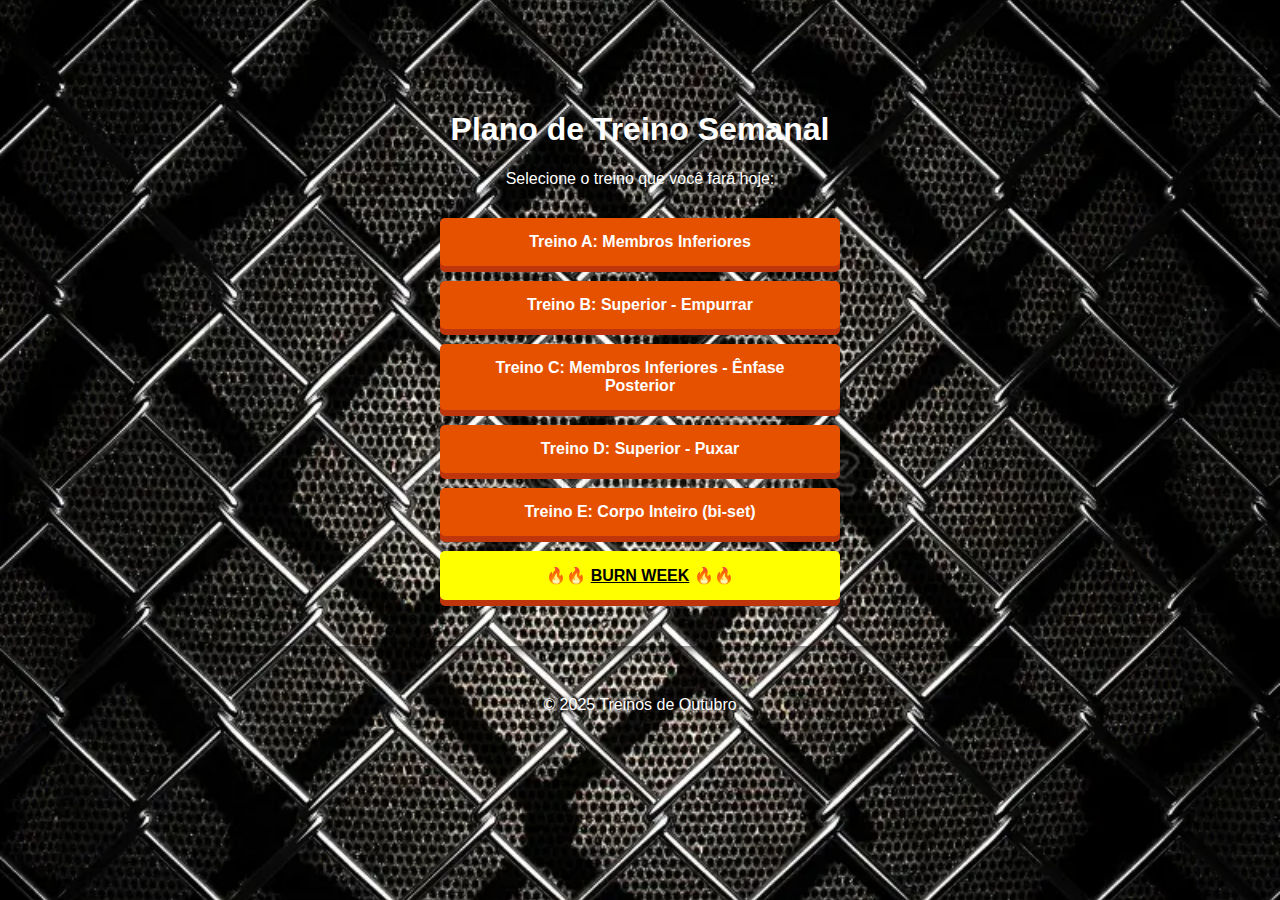
<file: index.html>
<!DOCTYPE html>
<html lang="pt-br">
<head>
    <meta charset="UTF-8">
    <meta name="viewport" content="width=device-width, initial-scale=1.0"> 
    <title>Plano de Treino Semanal</title>

    <style>
        body {
            background-image: url('fundo_out.jpg'); 
            background-size: cover;
            background-position: center;
            background-attachment: fixed;
            font-family: sans-serif;
            color: #333;
            margin: 0;
            padding: 20px;
        }

        main {
            max-width: 800px;
            margin: 40px auto;
            padding: 30px;
            border-radius: 10px;
            box-shadow: 0 4px 8px rgba(0, 0, 0, 0.5);
            color: #FFFFFF;
            text-align: center; 
        }

        main p {
            color: #FFFFFF;
        }

        ul {
            list-style: none;
            padding: 0;
            display: flex;
            flex-direction: column;
            gap: 15px;
            margin-top: 30px;
            align-items: center; 
        }

        ul li {
            width: 100%;
            max-width: 400px; 
        }

        ul li a {
            display: block;
            text-decoration: none;
            color: white;
            background-color: #E65100; /* Laranja forte */
            padding: 15px 20px;
            border-radius: 5px;
            font-weight: bold;
            text-align: center;
            transition: background-color 0.1s, transform 0.1s, box-shadow 0.1s;
            
            
            box-shadow: 0 6px 0 #BF360C; 
        }

        ul li a:hover {
            background-color: #BF360C; 
        }
        
      
        ul li a:active {
            box-shadow: 0 2px 0 #BF360C;
            transform: translateY(4px);
        }

        footer p {
            color: white;
            text-align: center;
            margin-top: 50px;
            text-shadow: 0 0 5px rgba(0, 0, 0, 0.7);
        }
    </style>
</head>
<body>
    <main>
        <h1>Plano de Treino Semanal</h1>
        <p>Selecione o treino que você fará hoje:</p>

        <ul>
            <li>
                <a href="treino_a.html">Treino A: Membros Inferiores</a>
            </li>
            <li>
                <a href="treino_b.html">Treino B: Superior - Empurrar</a>
            </li>
            <li>
                <a href="treino_e.html">Treino C: Membros Inferiores - Ênfase Posterior</a>
            </li>
            <li>
                <a href="treino_d.html">Treino D: Superior - Puxar</a>
            </li>
            <li>
                <a href="treino_c.html">Treino E: Corpo Inteiro (bi-set)</a>
            </li>
            <li>
                <a style="background-color:#FFFF00; color:black"; href="burn_week.html">&#x1F525;&#x1F525; <u>BURN WEEK</u> &#x1F525;&#x1F525;</a>
            </li>
        </ul>
    </main>

    <footer>
        <p>&copy; 2025 Treinos de Outubro</p>
    </footer>
</body>

</html>
</file>
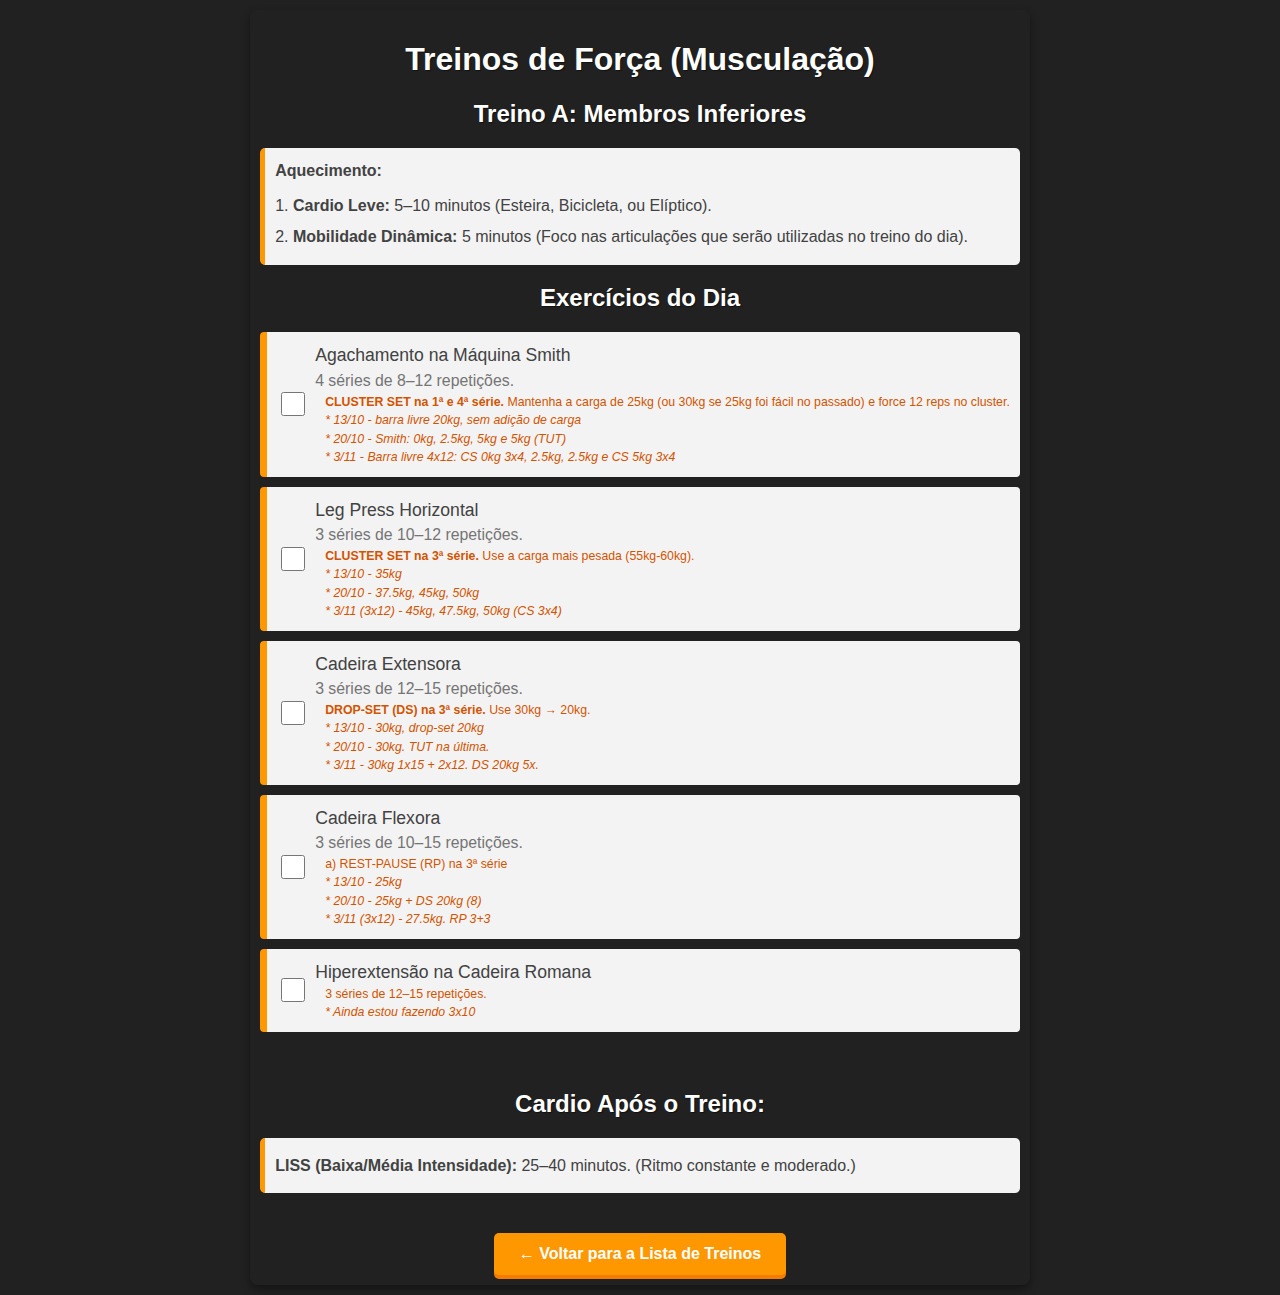
<file: treino_a.html>
<!DOCTYPE html>
<html lang="pt-br">
<head>
    <meta charset="UTF-8">
    <meta name="viewport" content="width=device-width, initial-scale=1.0">
    <title>Treino A: Membros Inferiores</title>
    <link rel="stylesheet" href="styles_subpages.css">

</head>
<body>
    <div class="container">
        <h1>Treinos de Força (Musculação)</h1>
        <h2>Treino A: Membros Inferiores</h2>

        <div class="observacao">
            <h4><strong>Aquecimento:</strong></h4>
            <p>1. <b>Cardio Leve:</b> 5–10 minutos (Esteira, Bicicleta, ou Elíptico).</p>
            <p>2. <b>Mobilidade Dinâmica:</b> 5 minutos (Foco nas articulações que serão utilizadas no treino do dia).</p>
        </div>
        
        <section>
            <h2>Exercícios do Dia</h2>
            <ul class="exercicios-lista">
                <li>
                    <input type="checkbox" id="ex1">
                    <label for="ex1">
                        Agachamento na Máquina Smith 
                        <span class="details">4 séries de 8–12 repetições.</span>
                        <span class="details_"><b>CLUSTER SET na 1ª e 4ª série.</b> Mantenha a carga de 25kg (ou 30kg se 25kg foi fácil no passado) e force 12 reps no cluster.</span>
                        <span class="details_"><i>* 13/10 - barra livre 20kg, sem adição de carga</i></span>
                        <span class="details_"><i>* 20/10 - Smith: 0kg, 2.5kg, 5kg e 5kg (TUT)</i></span>
                        <span class="details_"><i>* 3/11 - Barra livre 4x12: CS 0kg 3x4, 2.5kg, 2.5kg e CS 5kg 3x4</i></span>
                    </label>
                </li>
                <li>
                    <input type="checkbox" id="ex2">
                    <label for="ex2">
                        Leg Press Horizontal
                        <span class="details">3 séries de 10–12 repetições.</span>
                        <span class="details_"><b>CLUSTER SET na 3ª série.</b> Use a carga mais pesada (55kg-60kg).</span>
                        <span class="details_"><i>* 13/10 - 35kg</i></span>
                        <span class="details_"><i>* 20/10 - 37.5kg, 45kg, 50kg</i></span>
                        <span class="details_"><i>* 3/11 (3x12) - 45kg, 47.5kg, 50kg (CS 3x4)</i></span>
                    </label>
                </li>
                <li>
                    <input type="checkbox" id="ex3">
                    <label for="ex3">
                        Cadeira Extensora
                        <span class="details">3 séries de 12–15 repetições.</span>
                        <span class="details_"><b>DROP-SET (DS) na 3ª série.</b> Use 30kg → 20kg.</span>
                        <span class="details_"><i>* 13/10 - 30kg, drop-set 20kg</i></span>
                        <span class="details_"><i>* 20/10 - 30kg. TUT na última.</i></span>
                        <span class="details_"><i>* 3/11 - 30kg 1x15 + 2x12. DS 20kg 5x.</i></span>
                    </label>
                </li>
                <li>
                    <input type="checkbox" id="ex4">
                    <label for="ex4">
                        Cadeira Flexora
                        <span class="details">3 séries de 10–15 repetições.</span>
                        <span class="details_">  a) REST-PAUSE (RP) na 3ª série</span>
                        <span class="details_"><i>* 13/10 - 25kg</i></span>
                        <span class="details_"><i>* 20/10 - 25kg + DS 20kg (8)</i></span>
                        <span class="details_"><i>* 3/11 (3x12) - 27.5kg. RP 3+3</i></span>
                    </label>
                </li>
                <li>
                    <input type="checkbox" id="ex5">
                    <label for="ex5">
                        Hiperextensão na Cadeira Romana
                        <span class="details_">3 séries de 12–15 repetições.</span>                        
                        <span class="details_"><i>* Ainda estou fazendo 3x10</i></span>
                    </label>
                </li>
            </ul>
        </section>

<br>
            <h2>Cardio Após o Treino:</h2>
        <div class="observacao">
            <p><b>LISS (Baixa/Média Intensidade):</b> 25–40 minutos. (Ritmo constante e moderado.)</p>
        </div>
        
        <a href="index.html" class="voltar-btn">← Voltar para a Lista de Treinos</a>
    </div>

</body>

</html>
</file>
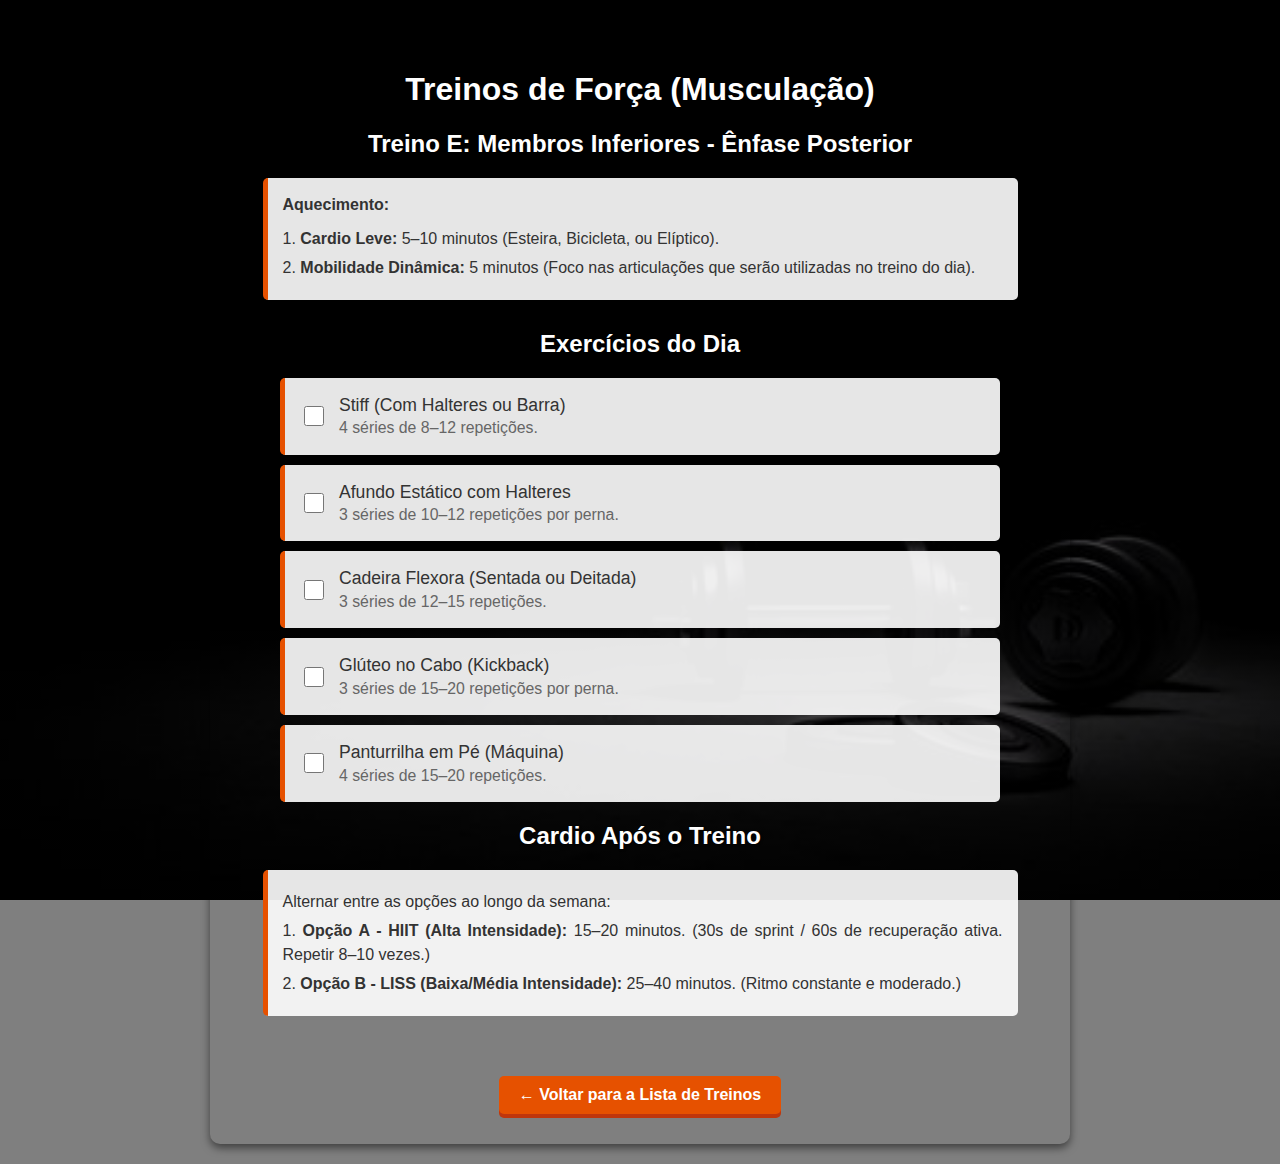
<file: treino_a_.html>
<!DOCTYPE html>
<html lang="pt-br">
<head>
    <meta charset="UTF-8">
    <meta name="viewport" content="width=device-width, initial-scale=1.0">
    <title>Treino E: Membros Inferiores - Ênfase Posterior</title>

    <style>
        body {
            /* Adiciona um gradiente linear semi-transparente SOBRE a imagem de fundo */
            background: linear-gradient(rgba(0, 0, 0, 0.5), rgba(0, 0, 0, 0.5)), 
                        url('subpages.jpg') no-repeat center center fixed;
            
            background-size: cover;
            font-family: sans-serif;
            color: #333;
            margin: 0;
            padding: 20px;
            /* Centraliza verticalmente o conteúdo (se a página for menor que a tela) */
            min-height: 100vh;
            display: flex;
            flex-direction: column;
            align-items: center;
        }

        .container {
            max-width: 800px;
            margin: auto; 
            padding: 30px;
            border-radius: 10px;
            box-shadow: 0 4px 8px rgba(0, 0, 0, 0.5);
            color: #FFFFFF;
            text-align: center; 
        }

        h1, h2, h4, p {
            color: #FFFFFF;
            text-shadow: 1px 1px 2px rgba(0, 0, 0, 0.8);
        }

        /* Estilo para as Observações (Aquecimento e Cardio) */
        .observacao {
            background-color: rgba(255, 255, 255, 0.90);
            border-radius: 5px;
            padding: 15px;
            /* Ajustado o espaçamento superior para compensar o h2/h4 fora */
            margin: 10px auto 30px auto; 
            color: #333;
            text-align: left;
            line-height: 1.5;
            border-left: 5px solid #E65100;
            max-width: 90%;
        }

        .observacao h4 {
            color: #333; 
            text-shadow: none;
            margin-top: 0;
            margin-bottom: 10px;
        }

        .observacao p {
            color: #333;
            text-shadow: none;
            margin: 5px 0;
            text-align: justify; /* Alinhamento Justificado */
        }
        
        /* Estilos para lista de exercícios */
        .exercicios-lista {
            list-style: none;
            padding: 0;
            margin-top: 20px;
            margin-left: auto;
            margin-right: auto;
            max-width: 90%;
            text-align: left;
        }

        .exercicios-lista li {
            background-color: rgba(255, 255, 255, 0.90); 
            padding: 15px;
            margin-bottom: 10px;
            border-radius: 5px;
            font-size: 1.1em;
            color: #333; 
            border-left: 5px solid #E65100;
            line-height: 1.4;
            display: flex;
            align-items: center;
        }
        
        /* Estilos de Checkbox e Tachar */
        li input[type="checkbox"] {
            margin-right: 15px; 
            min-width: 20px; 
            height: 20px;
            cursor: pointer;
        }

        li label {
            flex-grow: 1; 
            cursor: pointer;
        }
        
        li input[type="checkbox"]:checked + label {
            text-decoration: line-through; 
            color: #999;
            transition: color 0.3s;
        }
        
        li input[type="checkbox"]:checked + label .details {
             color: #bbb;
        }
        
        .details {
            display: block; 
            font-size: 0.9em;
            font-weight: normal;
            color: #666; 
        }

        .voltar-btn {
            display: inline-block;
            margin-top: 30px;
            text-decoration: none;
            color: white;
            background-color: #E65100;
            padding: 10px 20px;
            border-radius: 5px;
            font-weight: bold;
            transition: background-color 0.1s, transform 0.1s, box-shadow 0.1s;
            box-shadow: 0 4px 0 #BF360C; 
        }

        .voltar-btn:active {
            box-shadow: 0 1px 0 #BF360C; 
            transform: translateY(3px);
        }
    </style>
</head>
<body>
    <div class="container">
        <h1>Treinos de Força (Musculação)</h1>
        <h2>Treino E: Membros Inferiores - Ênfase Posterior</h2>

        <div class="observacao">
            <h4><strong>Aquecimento:</strong></h4>
            <p>1. <b>Cardio Leve:</b> 5–10 minutos (Esteira, Bicicleta, ou Elíptico).</p>
            <p>2. <b>Mobilidade Dinâmica:</b> 5 minutos (Foco nas articulações que serão utilizadas no treino do dia).</p>
        </div>
        
        <section>
            <h2>Exercícios do Dia</h2>
            <ul class="exercicios-lista">
                <li>
                    <input type="checkbox" id="ex1_e">
                    <label for="ex1_e">
                        Stiff (Com Halteres ou Barra)
                        <span class="details">4 séries de 8–12 repetições.</span>
                    </label>
                </li>
                <li>
                    <input type="checkbox" id="ex2_e">
                    <label for="ex2_e">
                        Afundo Estático com Halteres
                        <span class="details">3 séries de 10–12 repetições por perna.</span>
                    </label>
                </li>
                <li>
                    <input type="checkbox" id="ex3_e">
                    <label for="ex3_e">
                        Cadeira Flexora (Sentada ou Deitada)
                        <span class="details">3 séries de 12–15 repetições.</span>
                    </label>
                </li>
                <li>
                    <input type="checkbox" id="ex4_e">
                    <label for="ex4_e">
                        Glúteo no Cabo (Kickback)
                        <span class="details">3 séries de 15–20 repetições por perna.</span>
                    </label>
                </li>
                <li>
                    <input type="checkbox" id="ex5_e">
                    <label for="ex5_e">
                        Panturrilha em Pé (Máquina)
                        <span class="details">4 séries de 15–20 repetições.</span>
                    </label>
                </li>
            </ul>
        </section>

        <h2>Cardio Após o Treino</h2>
        <div class="observacao">
            <p>Alternar entre as opções ao longo da semana:</p>
            <p>1. <b>Opção A - HIIT (Alta Intensidade):</b> 15–20 minutos. (30s de sprint / 60s de recuperação ativa. Repetir 8–10 vezes.)</p>
            <p>2. <b>Opção B - LISS (Baixa/Média Intensidade):</b> 25–40 minutos. (Ritmo constante e moderado.)</p>
        </div>
        
        <a href="index.html" class="voltar-btn">← Voltar para a Lista de Treinos</a>
    </div>

</body>
</html>
</file>
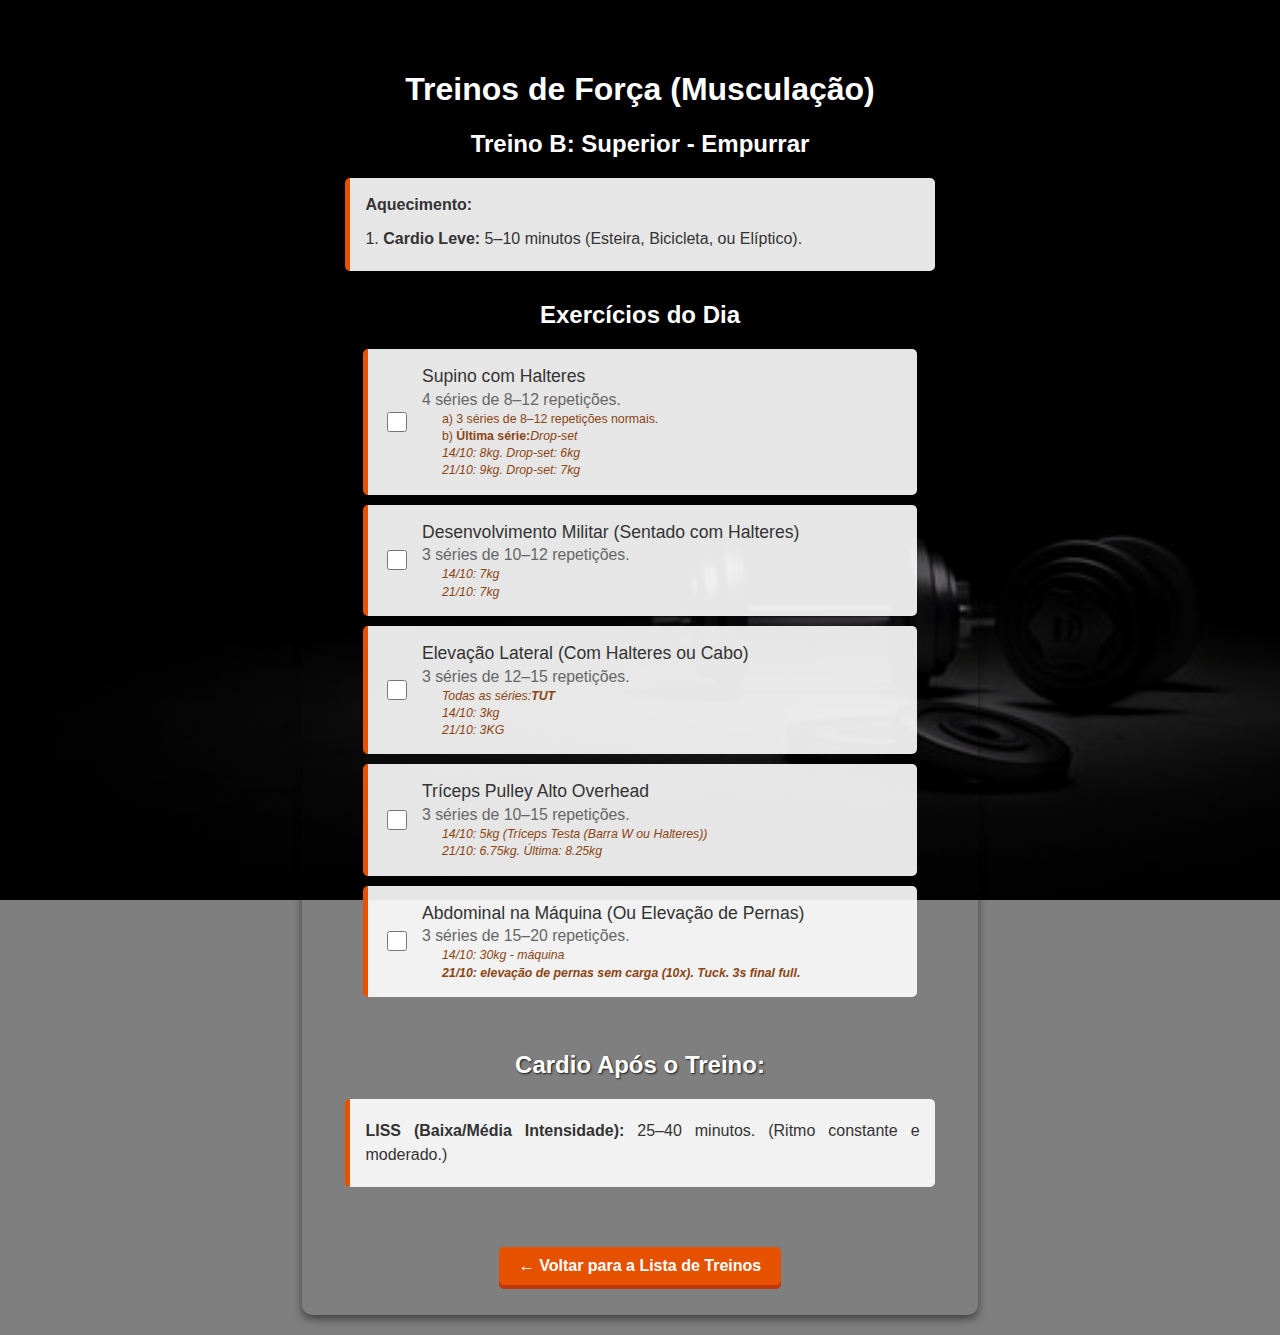
<file: treino_b.html>
<!DOCTYPE html>
<html lang="pt-br">
<head>
    <meta charset="UTF-8">
    <meta name="viewport" content="width=device-width, initial-scale=1.0">
    <title>Treino B: Superior - Empurrar</title>

    <style>
        body {
            background: linear-gradient(rgba(0, 0, 0, 0.5), rgba(0, 0, 0, 0.5)), 
                        url('subpages.jpg') no-repeat center center fixed;
            
            background-size: cover;
            font-family: sans-serif;
            color: #333;
            margin: 0;
            padding: 20px;
            min-height: 100vh;
            display: flex;
            flex-direction: column;
            align-items: center;
        }

        .container {
            max-width: 800px;
            margin: auto; 
            padding: 30px;
            border-radius: 10px;
            box-shadow: 0 4px 8px rgba(0, 0, 0, 0.5);
            color: #FFFFFF;
            text-align: center; 
        }

        h1, h2, h4, p {
            color: #FFFFFF;
            text-shadow: 1px 1px 2px rgba(0, 0, 0, 0.8);
        }

        /* Estilo para as Observações (Aquecimento e Cardio) */
        .observacao {
            background-color: rgba(255, 255, 255, 0.90);
            border-radius: 5px;
            padding: 15px;
            margin: 20px auto 30px auto;
            color: #333;
            text-align: left;
            line-height: 1.5;
            border-left: 5px solid #E65100;
            max-width: 90%;
        }

        .observacao h4 {
            color: #333; 
            text-shadow: none;
            margin-top: 0;
            margin-bottom: 10px;
        }

        .observacao p {
            color: #333;
            text-shadow: none;
            margin: 5px 0;
            text-align: justify;
        }
        
        /* Estilos para lista de exercícios */
        .exercicios-lista {
            list-style: none;
            padding: 0;
            margin-top: 20px;
            margin-left: auto;
            margin-right: auto;
            max-width: 90%;
            text-align: left;
        }

        .exercicios-lista li {
            background-color: rgba(255, 255, 255, 0.90); 
            padding: 15px;
            margin-bottom: 10px;
            border-radius: 5px;
            font-size: 1.1em;
            color: #333; 
            border-left: 5px solid #E65100;
            line-height: 1.4;
            display: flex;
            align-items: center;
        }
        
        /* Estilos de Checkbox e Tachar */
        li input[type="checkbox"] {
            margin-right: 15px; 
            min-width: 20px; 
            height: 20px;
            cursor: pointer;
        }

        li label {
            flex-grow: 1; 
            cursor: pointer;
        }
        
        li input[type="checkbox"]:checked + label {
            text-decoration: line-through; 
            color: #999;
            transition: color 0.3s;
        }
        
        li input[type="checkbox"]:checked + label .details {
             color: #bbb;
        }
        
        .details {
            display: block; 
            font-size: 0.9em;
            font-weight: normal;
            color: #666; 
        }

        .details_ {
            display: block;
            font-size: 0.7em;
            font-weight: normal;
            color:#8B4513;
            text-indent: 20px;
        }

        .voltar-btn {
            display: inline-block;
            margin-top: 30px;
            text-decoration: none;
            color: white;
            background-color: #E65100;
            padding: 10px 20px;
            border-radius: 5px;
            font-weight: bold;
            transition: background-color 0.1s, transform 0.1s, box-shadow 0.1s;
            box-shadow: 0 4px 0 #BF360C; 
        }

        .voltar-btn:active {
            box-shadow: 0 1px 0 #BF360C; 
            transform: translateY(3px);
        }
    </style>
</head>
<body>
    <div class="container">
        <h1>Treinos de Força (Musculação)</h1>
        <h2>Treino B: Superior - Empurrar</h2>

        <div class="observacao">
            <h4><strong>Aquecimento:</strong></h4>
            <p>1. <b>Cardio Leve:</b> 5–10 minutos (Esteira, Bicicleta, ou Elíptico).</p>
        </div>
        
        <section>
            <h2>Exercícios do Dia</h2>
            <ul class="exercicios-lista">
                <li>
                    <input type="checkbox" id="ex1_b">
                    <label for="ex1_b">
                        Supino com Halteres
                        <span class="details">4 séries de 8–12 repetições.</span>
                        <span class="details_">a) 3 séries de 8–12 repetições normais.</span>
                        <span class="details_">b) <b>Última série:</b><i>Drop-set</i></span>
                        <span class="details_"><i>14/10: 8kg. Drop-set: 6kg</i></span>
                        <span class="details_"><i>21/10: 9kg. Drop-set: 7kg</i></span>
                    </label>
                </li>
                <li>
                    <input type="checkbox" id="ex2_b">
                    <label for="ex2_b">
                        Desenvolvimento Militar (Sentado com Halteres)
                        <span class="details">3 séries de 10–12 repetições.</span>
                        <span class="details_"><i>14/10: 7kg</i></span>
                        <span class="details_"><i>21/10: 7kg</i></span>
                    </label>
                </li>
                <li>
                    <input type="checkbox" id="ex3_b">
                    <label for="ex3_b">
                        Elevação Lateral (Com Halteres ou Cabo)
                        <span class="details">3 séries de 12–15 repetições.</span>
                        <span class="details_"><i>Todas as séries:<b>TUT</b></i></span>
                        <span class="details_"><i>14/10: 3kg</i></span>
                        <span class="details_"><i>21/10: 3KG</i></span>
                    </label>
                </li>
                <li>
                    <input type="checkbox" id="ex4_b">
                    <label for="ex4_b">
                        Tríceps Pulley Alto Overhead
                        <span class="details">3 séries de 10–15 repetições.</span>
                        <span class="details_"><i>14/10: 5kg (Tríceps Testa (Barra W ou Halteres))</i></span>
                        <span class="details_"><i>21/10: 6.75kg. Última: 8.25kg</i></span>
                    </label>
                </li>
                <li>
                    <input type="checkbox" id="ex5_b">
                    <label for="ex5_b">
                        Abdominal na Máquina (Ou Elevação de Pernas)
                        <span class="details">3 séries de 15–20 repetições.</span>
                        <span class="details_"><i>14/10: 30kg - máquina</i></span>
                        <span class="details_"><i><b>21/10: elevação de pernas sem carga (10x). Tuck. 3s final full.</b></i></span>
                    </label>
                </li>
            </ul>
        </section>
<br>

            <h2>Cardio Após o Treino:</h2>
        <div class="observacao">

            <p><b>LISS (Baixa/Média Intensidade):</b> 25–40 minutos. (Ritmo constante e moderado.)</p>
        </div>
        
        <a href="index.html" class="voltar-btn">← Voltar para a Lista de Treinos</a>
    </div>

</body>

</html>
</file>
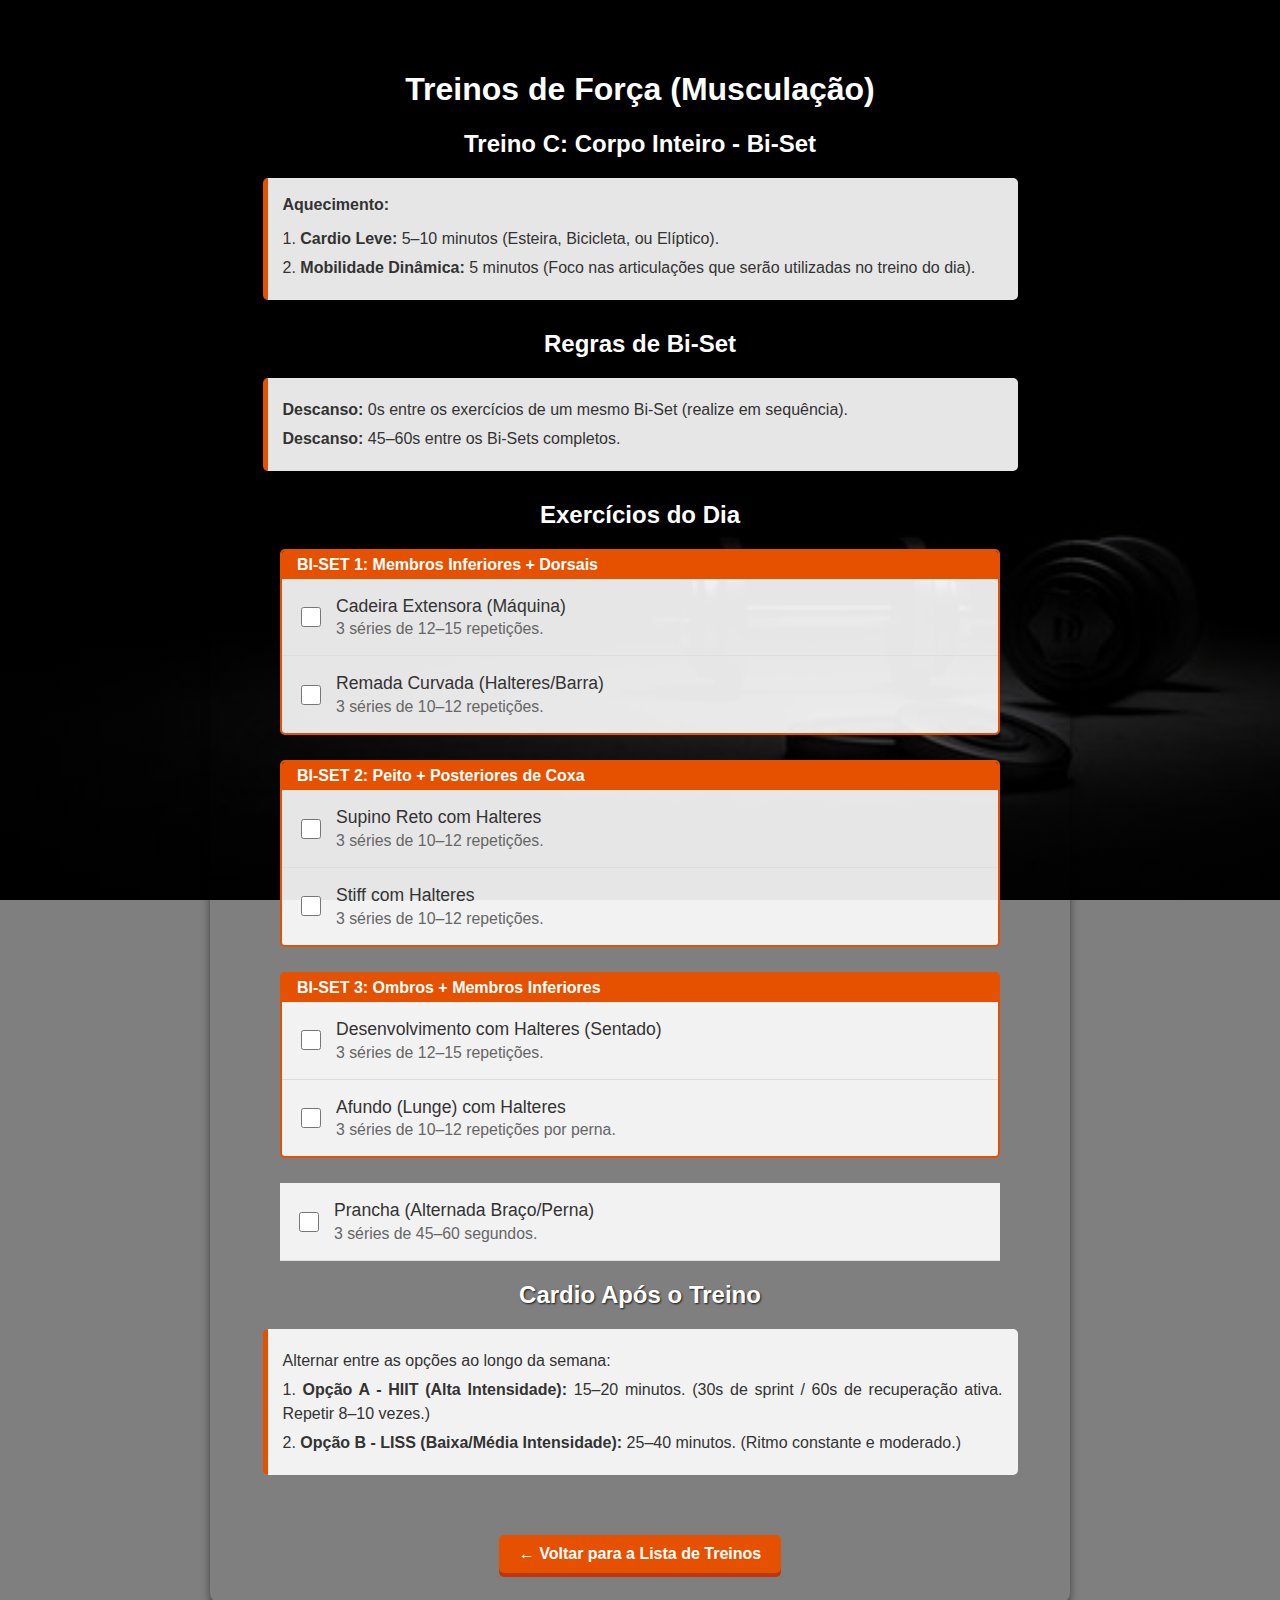
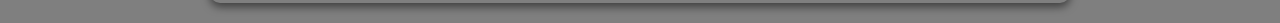
<file: treino_c.html>
<!DOCTYPE html>
<html lang="pt-br">
<head>
    <meta charset="UTF-8">
    <meta name="viewport" content="width=device-width, initial-scale=1.0">
    <title>Treino C: Corpo Inteiro (Bi-Set)</title>

    <style>
        body {
            /* Adiciona um gradiente linear semi-transparente SOBRE a imagem de fundo */
            background: linear-gradient(rgba(0, 0, 0, 0.5), rgba(0, 0, 0, 0.5)), 
                        url('subpages.jpg') no-repeat center center fixed;
            
            background-size: cover;
            font-family: sans-serif;
            color: #333;
            margin: 0;
            padding: 20px;
            /* Centraliza verticalmente o conteúdo (se a página for menor que a tela) */
            min-height: 100vh;
            display: flex;
            flex-direction: column;
            align-items: center;
        }

        .container {
            max-width: 800px;
            margin: auto; 
            padding: 30px;
            border-radius: 10px;
            box-shadow: 0 4px 8px rgba(0, 0, 0, 0.5);
            color: #FFFFFF;
            text-align: center; 
        }

        h1, h2, h4, p {
            color: #FFFFFF;
            text-shadow: 1px 1px 2px rgba(0, 0, 0, 0.8);
        }

        /* Estilo para as Observações (Aquecimento, Cardio e Regras) */
        .observacao {
            background-color: rgba(255, 255, 255, 0.90);
            border-radius: 5px;
            padding: 15px;
            margin: 10px auto 30px auto; 
            color: #333;
            text-align: left;
            line-height: 1.5;
            border-left: 5px solid #E65100;
            max-width: 90%;
        }

        .observacao h4 {
            color: #333; 
            text-shadow: none;
            margin-top: 0;
            margin-bottom: 10px;
        }

        .observacao p {
            color: #333;
            text-shadow: none;
            margin: 5px 0;
            text-align: justify; /* Alinhamento Justificado */
        }
        
        /* Estilos para lista de exercícios */
        .exercicios-lista {
            list-style: none;
            padding: 0;
            margin-top: 20px;
            margin-left: auto;
            margin-right: auto;
            max-width: 90%;
            text-align: left;
        }

        /* Contêiner que agrupa os dois exercícios de um Bi-Set */
        .biset-container {
            border: 2px solid #E65100; /* Borda laranja para agrupar */
            border-radius: 5px;
            margin-bottom: 25px; /* Espaço maior entre Bi-Sets */
            padding: 0; 
        }

        .biset-container h4 {
            background-color: #E65100;
            color: white;
            padding: 5px 15px;
            margin: 0;
            border-radius: 3px 3px 0 0;
            text-shadow: none;
        }

        .exercicios-lista li {
            background-color: rgba(255, 255, 255, 0.90); 
            padding: 15px;
            margin: 0; /* Remove margem dos itens internos para encostar na div */
            border-radius: 0; 
            font-size: 1.1em;
            color: #333; 
            border-left: none; /* Remove a borda laranja dupla */
            border-bottom: 1px solid #ddd; /* Linha divisória entre o par */
            line-height: 1.4;
            display: flex;
            align-items: center;
        }
        /* Arredondar a borda inferior do último item do Bi-Set */
        .biset-container li:last-child {
            border-bottom: none;
            border-radius: 0 0 3px 3px;
        }
        
        /* Estilos de Checkbox e Tachar */
        li input[type="checkbox"] {
            margin-right: 15px; 
            min-width: 20px; 
            height: 20px;
            cursor: pointer;
        }

        li label {
            flex-grow: 1; 
            cursor: pointer;
        }
        
        li input[type="checkbox"]:checked + label {
            text-decoration: line-through; 
            color: #999;
            transition: color 0.3s;
        }
        
        li input[type="checkbox"]:checked + label .details {
             color: #bbb;
        }
        
        .details {
            display: block; 
            font-size: 0.9em;
            font-weight: normal;
            color: #666; 
        }

        .voltar-btn {
            display: inline-block;
            margin-top: 30px;
            text-decoration: none;
            color: white;
            background-color: #E65100;
            padding: 10px 20px;
            border-radius: 5px;
            font-weight: bold;
            transition: background-color 0.1s, transform 0.1s, box-shadow 0.1s;
            box-shadow: 0 4px 0 #BF360C; 
        }

        .voltar-btn:active {
            box-shadow: 0 1px 0 #BF360C; 
            transform: translateY(3px);
        }
    </style>
</head>
<body>
    <div class="container">
        <h1>Treinos de Força (Musculação)</h1>
        <h2>Treino C: Corpo Inteiro - Bi-Set</h2>

        <div class="observacao">
            <h4><strong>Aquecimento:</strong></h4>
            <p>1. <b>Cardio Leve:</b> 5–10 minutos (Esteira, Bicicleta, ou Elíptico).</p>
            <p>2. <b>Mobilidade Dinâmica:</b> 5 minutos (Foco nas articulações que serão utilizadas no treino do dia).</p>
        </div>

        <section>
            <h2>Regras de Bi-Set</h2>
            <div class="observacao" style="margin-top: 0; margin-bottom: 30px;">
                <p><b>Descanso:</b> 0s entre os exercícios de um mesmo Bi-Set (realize em sequência).</p>
                <p><b>Descanso:</b> 45–60s entre os Bi-Sets completos.</p>
            </div>
        </section>
        
        <section>
            <h2>Exercícios do Dia</h2>
            <ul class="exercicios-lista">
                
                <div class="biset-container">
                    <h4>BI-SET 1: Membros Inferiores + Dorsais</h4>
                    <li>
                        <input type="checkbox" id="ex1_c">
                        <label for="ex1_c">
                            Cadeira Extensora (Máquina)
                            <span class="details">3 séries de 12–15 repetições.</span>
                        </label>
                    </li>
                    <li>
                        <input type="checkbox" id="ex2_c">
                        <label for="ex2_c">
                            Remada Curvada (Halteres/Barra)
                            <span class="details">3 séries de 10–12 repetições.</span>
                        </label>
                    </li>
                </div>

                <div class="biset-container">
                    <h4>BI-SET 2: Peito + Posteriores de Coxa</h4>
                    <li>
                        <input type="checkbox" id="ex3_c">
                        <label for="ex3_c">
                            Supino Reto com Halteres
                            <span class="details">3 séries de 10–12 repetições.</span>
                        </label>
                    </li>
                    <li>
                        <input type="checkbox" id="ex4_c">
                        <label for="ex4_c">
                            Stiff com Halteres
                            <span class="details">3 séries de 10–12 repetições.</span>
                        </label>
                    </li>
                </div>

                <div class="biset-container">
                    <h4>BI-SET 3: Ombros + Membros Inferiores</h4>
                    <li>
                        <input type="checkbox" id="ex5_c">
                        <label for="ex5_c">
                            Desenvolvimento com Halteres (Sentado)
                            <span class="details">3 séries de 12–15 repetições.</span>
                        </label>
                    </li>
                    <li>
                        <input type="checkbox" id="ex6_c">
                        <label for="ex6_c">
                            Afundo (Lunge) com Halteres
                            <span class="details">3 séries de 10–12 repetições por perna.</span>
                        </label>
                    </li>
                </div>
                
                <li style="margin-bottom: 10px;">
                    <input type="checkbox" id="ex7_c">
                    <label for="ex7_c">
                        Prancha (Alternada Braço/Perna)
                        <span class="details">3 séries de 45–60 segundos.</span>
                    </label>
                </li>
            </ul>
        </section>

        <h2>Cardio Após o Treino</h2>
        <div class="observacao">
            <p>Alternar entre as opções ao longo da semana:</p>
            <p>1. <b>Opção A - HIIT (Alta Intensidade):</b> 15–20 minutos. (30s de sprint / 60s de recuperação ativa. Repetir 8–10 vezes.)</p>
            <p>2. <b>Opção B - LISS (Baixa/Média Intensidade):</b> 25–40 minutos. (Ritmo constante e moderado.)</p>
        </div>
        
        <a href="index.html" class="voltar-btn">← Voltar para a Lista de Treinos</a>
    </div>

</body>
</html>
</file>
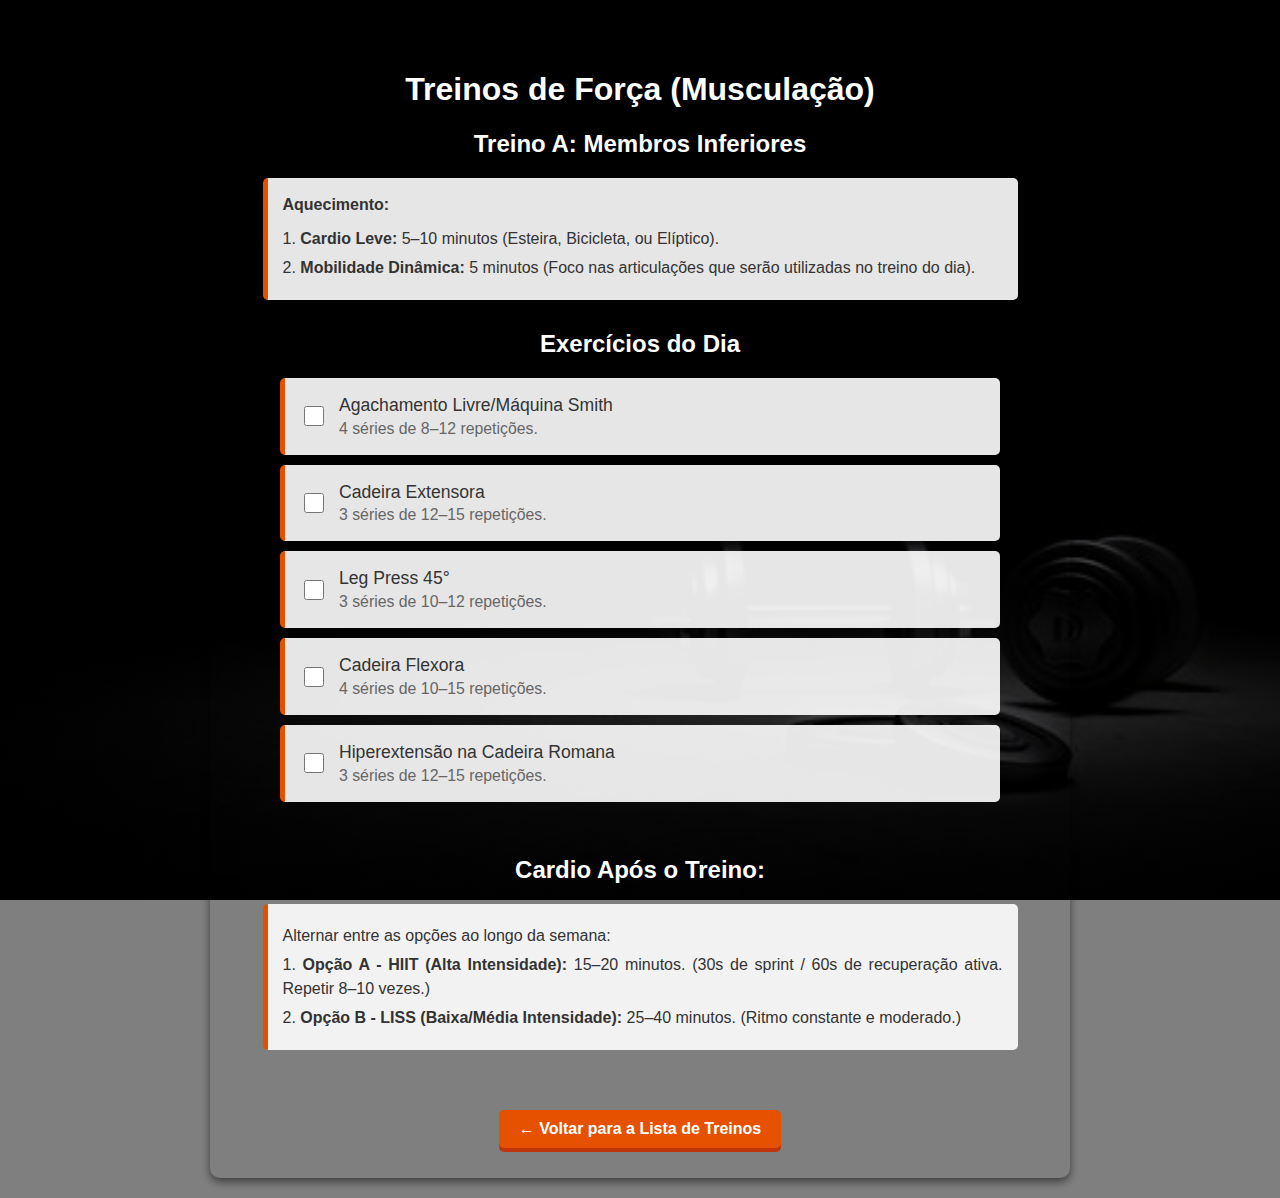
<file: treino_c_.html>
<!DOCTYPE html>
<html lang="pt-br">
<head>
    <meta charset="UTF-8">
    <meta name="viewport" content="width=device-width, initial-scale=1.0">
    <title>Treino A: Membros Inferiores</title>

    <style>
       body {
    margin: 0;
    padding: 20px;
    font-family: sans-serif;
    color: #333;

    min-height: 100vh;
    display: flex;
    flex-direction: column;
    align-items: center;

    background: 
        linear-gradient(rgba(0, 0, 0, 0.5), rgba(0, 0, 0, 0.5)), 
        url('subpages.jpg') no-repeat center center fixed; 
        background-size: cover;
}

        .container {
            max-width: 800px;
            margin: auto; 
            padding: 30px;
            border-radius: 10px;
            box-shadow: 0 4px 8px rgba(0, 0, 0, 0.5);
            color: #FFFFFF;
            text-align: center; 
        }

        h1, h2, h4, p {
            color: #FFFFFF;
            text-shadow: 1px 1px 2px rgba(0, 0, 0, 0.8);
        }

        /* Estilo para as Observações (Aquecimento e Cardio) */
        .observacao {
            background-color: rgba(255, 255, 255, 0.90);
            border-radius: 5px;
            padding: 15px;
            margin: 20px auto 30px auto; /* Espaçamento ajustado */
            color: #333;
            text-align: left;
            line-height: 1.5;
            border-left: 5px solid #E65100;
            max-width: 90%;
        }

        .observacao h4 {
            color: #333; 
            text-shadow: none;
            margin-top: 0;
            margin-bottom: 10px;
        }

        .observacao p {
            color: #333;
            text-shadow: none;
            margin: 5px 0;
            text-align: justify; /* Alinhamento Justificado */
        }
        
        /* Estilos para lista de exercícios */
        .exercicios-lista {
            list-style: none;
            padding: 0;
            margin-top: 20px;
            margin-left: auto;
            margin-right: auto;
            max-width: 90%;
            text-align: left;
        }

        .exercicios-lista li {
            background-color: rgba(255, 255, 255, 0.90); 
            padding: 15px;
            margin-bottom: 10px;
            border-radius: 5px;
            font-size: 1.1em;
            color: #333; 
            border-left: 5px solid #E65100;
            line-height: 1.4;
            display: flex;
            align-items: center;
        }
        
        /* Estilos de Checkbox e Tachar */
        li input[type="checkbox"] {
            margin-right: 15px; 
            min-width: 20px; 
            height: 20px;
            cursor: pointer;
        }

        li label {
            flex-grow: 1; 
            cursor: pointer;
        }
        
        li input[type="checkbox"]:checked + label {
            text-decoration: line-through; 
            color: #999;
            transition: color 0.3s;
        }
        
        li input[type="checkbox"]:checked + label .details {
             color: #bbb;
        }
        
        .details {
            display: block; 
            font-size: 0.9em;
            font-weight: normal;
            color: #666; 
        }

        .voltar-btn {
            display: inline-block;
            margin-top: 30px;
            text-decoration: none;
            color: white;
            background-color: #E65100;
            padding: 10px 20px;
            border-radius: 5px;
            font-weight: bold;
            transition: background-color 0.1s, transform 0.1s, box-shadow 0.1s;
            box-shadow: 0 4px 0 #BF360C; 
        }

        .voltar-btn:active {
            box-shadow: 0 1px 0 #BF360C; 
            transform: translateY(3px);
        }
    </style>
</head>
<body>
    <div class="container">
        <h1>Treinos de Força (Musculação)</h1>
        <h2>Treino A: Membros Inferiores</h2>

        <div class="observacao">
            <h4><strong>Aquecimento:</strong></h4>
            <p>1. <b>Cardio Leve:</b> 5–10 minutos (Esteira, Bicicleta, ou Elíptico).</p>
            <p>2. <b>Mobilidade Dinâmica:</b> 5 minutos (Foco nas articulações que serão utilizadas no treino do dia).</p>
        </div>
        
        <section>
            <h2>Exercícios do Dia</h2>
            <ul class="exercicios-lista">
                <li>
                    <input type="checkbox" id="ex1">
                    <label for="ex1">
                        Agachamento Livre/Máquina Smith 
                        <span class="details">4 séries de 8–12 repetições.</span>
                    </label>
                </li>
                <li>
                    <input type="checkbox" id="ex2">
                    <label for="ex2">
                        Cadeira Extensora
                        <span class="details">3 séries de 12–15 repetições.</span>
                    </label>
                </li>
                <li>
                    <input type="checkbox" id="ex3">
                    <label for="ex3">
                        Leg Press 45°
                        <span class="details">3 séries de 10–12 repetições.</span>
                    </label>
                </li>
                <li>
                    <input type="checkbox" id="ex4">
                    <label for="ex4">
                        Cadeira Flexora
                        <span class="details">4 séries de 10–15 repetições.</span>
                    </label>
                </li>
                <li>
                    <input type="checkbox" id="ex5">
                    <label for="ex5">
                        Hiperextensão na Cadeira Romana
                        <span class="details">3 séries de 12–15 repetições.</span>
                    </label>
                </li>
            </ul>
        </section>

<br>
            <h2>Cardio Após o Treino:</h2>
        <div class="observacao">

            <p>Alternar entre as opções ao longo da semana:</p>
            <p>1. <b>Opção A - HIIT (Alta Intensidade):</b> 15–20 minutos. (30s de sprint / 60s de recuperação ativa. Repetir 8–10 vezes.)</p>
            <p>2. <b>Opção B - LISS (Baixa/Média Intensidade):</b> 25–40 minutos. (Ritmo constante e moderado.)</p>
        </div>
        
        <a href="index.html" class="voltar-btn">← Voltar para a Lista de Treinos</a>
    </div>

</body>

</html>
</file>
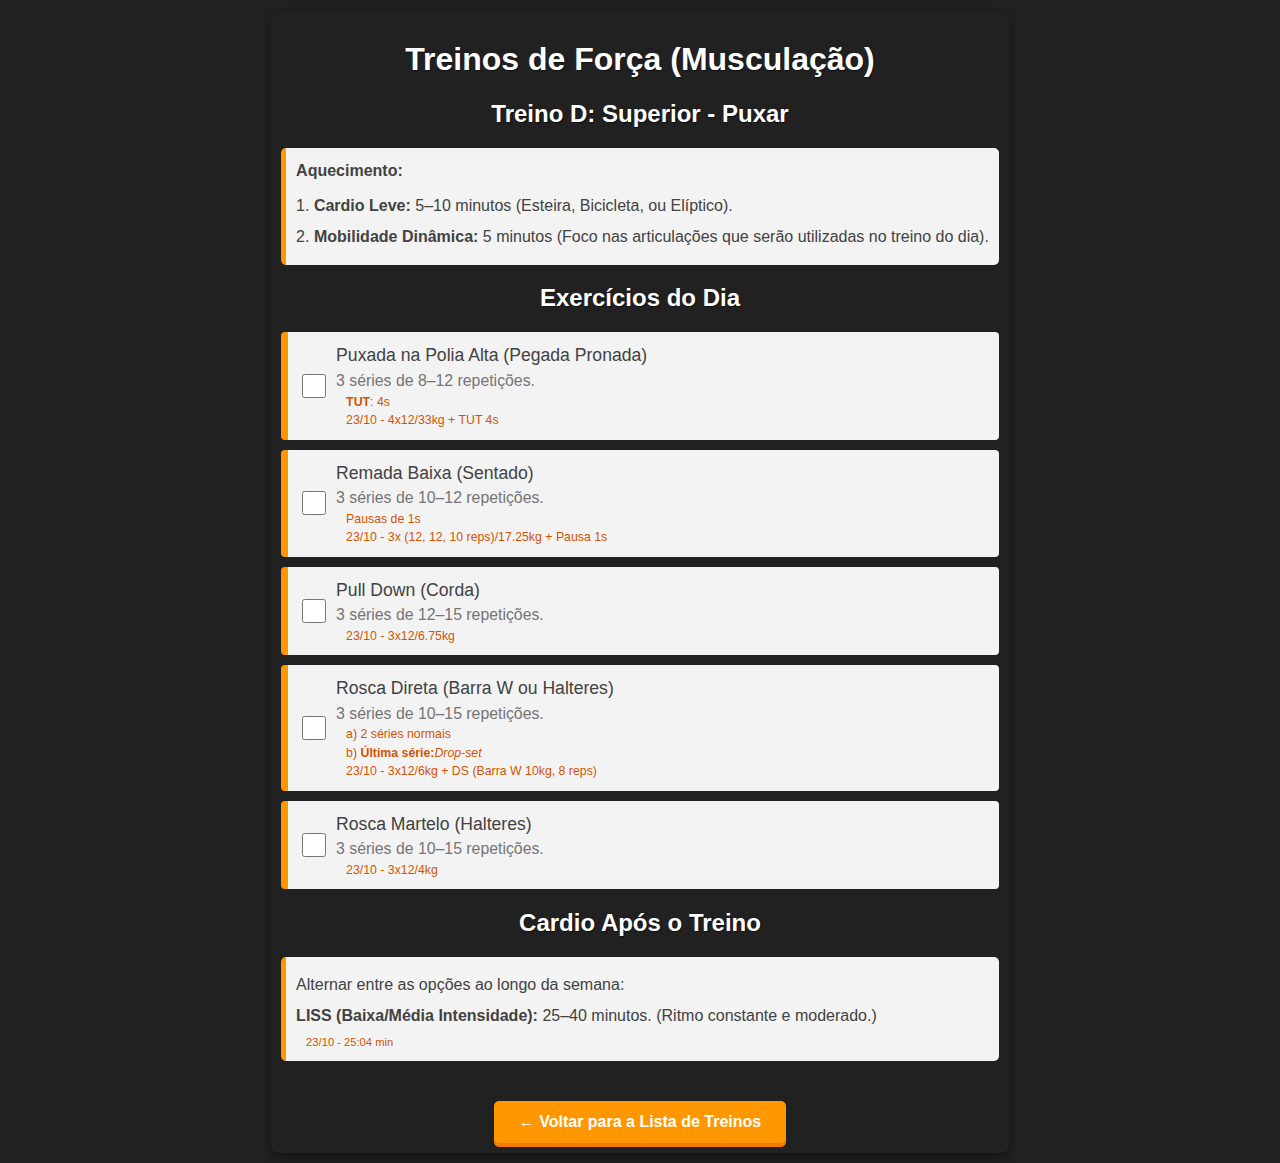
<file: treino_d.html>
<!DOCTYPE html>
<html lang="pt-br">
<head>
    <meta charset="UTF-8">
    <meta name="viewport" content="width=device-width, initial-scale=1.0">
    <title>Treino D: Superior - Puxar</title>
    <link rel="stylesheet" href="styles_subpages.css">

</head>
<body>
    <div class="container">
        <h1>Treinos de Força (Musculação)</h1>
        <h2>Treino D: Superior - Puxar</h2>

        <div class="observacao">
            <h4><strong>Aquecimento:</strong></h4>
            <p>1. <b>Cardio Leve:</b> 5–10 minutos (Esteira, Bicicleta, ou Elíptico).</p>
            <p>2. <b>Mobilidade Dinâmica:</b> 5 minutos (Foco nas articulações que serão utilizadas no treino do dia).</p>
        </div>
        
        <section>
            <h2>Exercícios do Dia</h2>
            <ul class="exercicios-lista">
                <li>
                    <input type="checkbox" id="ex1_d">
                    <label for="ex1_d">
                        Puxada na Polia Alta (Pegada Pronada)
                        <span class="details">3 séries de 8–12 repetições.</span>
                        <span class="details_"><b>TUT</b>: 4s</span>
                        <span class="details_">23/10 - 4x12/33kg + TUT 4s</span>
                    </label>
                </li>
                <li>
                    <input type="checkbox" id="ex2_d">
                    <label for="ex2_d">
                        Remada Baixa (Sentado)
                        <span class="details">3 séries de 10–12 repetições.</span>
                        <span class="details_">Pausas de 1s</span>
                        <span class="details_">23/10 - 3x (12, 12, 10 reps)/17.25kg + Pausa 1s</span>
                    </label>
                </li>
                <li>
                    <input type="checkbox" id="ex3_d">
                    <label for="ex3_d">
                        Pull Down (Corda)
                        <span class="details">3 séries de 12–15 repetições.</span>
                        <span class="details_">23/10 - 3x12/6.75kg</span>
                    </label>
                </li>
                <li>
                    <input type="checkbox" id="ex4_d">
                    <label for="ex4_d">
                        Rosca Direta (Barra W ou Halteres)
                        <span class="details">3 séries de 10–15 repetições.</span>
                        <span class="details_">a) 2 séries normais</span>
                        <span class="details_">b) <b>Última série:</b><i>Drop-set</i></span>
                        <span class="details_">23/10 - 3x12/6kg + DS (Barra W 10kg, 8 reps)</span>
                    </label>
                </li>
                <li>
                    <input type="checkbox" id="ex5_d">
                    <label for="ex5_d">
                        Rosca Martelo (Halteres)
                        <span class="details">3 séries de 10–15 repetições.</span>
                        <span class="details_">23/10 - 3x12/4kg</span>
                    </label>
                </li>
            </ul>
        </section>

        <h2>Cardio Após o Treino</h2>
        <div class="observacao">
            <p>Alternar entre as opções ao longo da semana:</p>
            <p><b>LISS (Baixa/Média Intensidade):</b> 25–40 minutos. (Ritmo constante e moderado.)</p>
                        <span class="details_">23/10 - 25:04 min</span>
        </div>
        
        <a href="index.html" class="voltar-btn">← Voltar para a Lista de Treinos</a>
    </div>

</body>
</html>
</file>
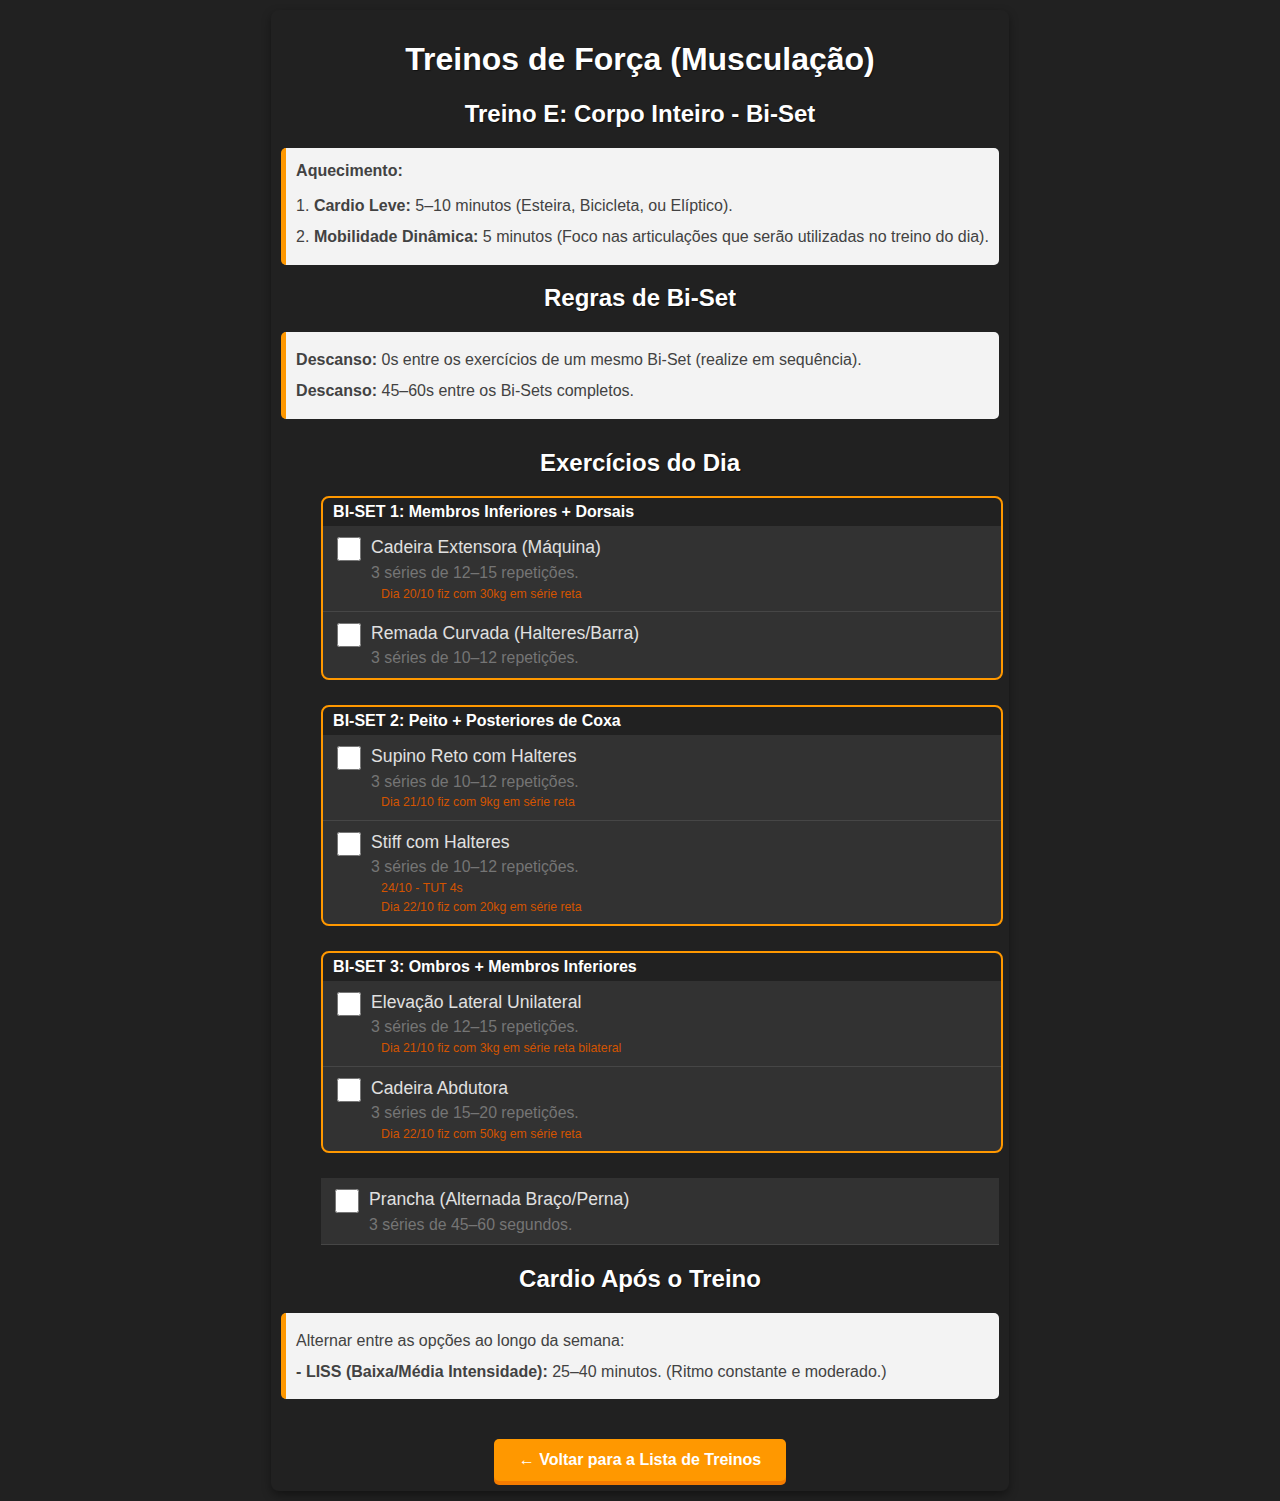
<file: treino_ec.html>
<!DOCTYPE html>
<html lang="pt-br">
<head>
    <meta charset="UTF-8">
    <meta name="viewport" content="width=device-width, initial-scale=1.0">
    <title>Treino E: Corpo Inteiro (Bi-Set)</title>
    <link rel="stylesheet" href="styles_subpages.css">

    
</head>
<body>
    <div class="container">
        <h1>Treinos de Força (Musculação)</h1>
        <h2>Treino E: Corpo Inteiro - Bi-Set</h2>

        <div class="observacao">
            <h4><strong>Aquecimento:</strong></h4>
            <p>1. <b>Cardio Leve:</b> 5–10 minutos (Esteira, Bicicleta, ou Elíptico).</p>
            <p>2. <b>Mobilidade Dinâmica:</b> 5 minutos (Foco nas articulações que serão utilizadas no treino do dia).</p>
        </div>

        <section>
            <h2>Regras de Bi-Set</h2>
            <div class="observacao" style="margin-top: 0; margin-bottom: 30px;">
                <p><b>Descanso:</b> 0s entre os exercícios de um mesmo Bi-Set (realize em sequência).</p>
                <p><b>Descanso:</b> 45–60s entre os Bi-Sets completos.</p>
            </div>
        </section>
        
        <section>
            <h2>Exercícios do Dia</h2>
            <ul class="exercicios-lista-biset">
                
                <div class="biset-container">
                    <h4>BI-SET 1: Membros Inferiores + Dorsais</h4>
                    <li>
                        <input type="checkbox" id="ex1_c">
                        <label for="ex1_c">
                            Cadeira Extensora (Máquina)
                            <span class="details">3 séries de 12–15 repetições.</span>
                            <span class="details_">Dia 20/10 fiz com 30kg em série reta</span>
                        </label>
                    </li>
                    <li>
                        <input type="checkbox" id="ex2_c">
                        <label for="ex2_c">
                            Remada Curvada (Halteres/Barra)
                            <span class="details">3 séries de 10–12 repetições.</span>
                        </label>
                    </li>
                </div>

                <div class="biset-container">
                    <h4>BI-SET 2: Peito + Posteriores de Coxa</h4>
                    <li>
                        <input type="checkbox" id="ex3_c">
                        <label for="ex3_c">
                            Supino Reto com Halteres
                            <span class="details">3 séries de 10–12 repetições.</span>
                            <span class="details_">Dia 21/10 fiz com 9kg em série reta</span>
                        </label>
                    </li>
                    <li>
                        <input type="checkbox" id="ex4_c">
                        <label for="ex4_c">
                            Stiff com Halteres
                            <span class="details">3 séries de 10–12 repetições.</span>
                            <span class="details_">24/10 - TUT 4s</span>
                            <span class="details_">Dia 22/10 fiz com 20kg em série reta</span>
                        </label>
                    </li>
                </div>

                <div class="biset-container">
                    <h4>BI-SET 3: Ombros + Membros Inferiores</h4>
                    <li>
                        <input type="checkbox" id="ex5_c">
                        <label for="ex5_c">
                            Elevação Lateral Unilateral
                            <span class="details">3 séries de 12–15 repetições.</span>
                            <span class="details_">Dia 21/10 fiz com 3kg em série reta bilateral</span>
                        </label>
                    </li>
                    <li>
                        <input type="checkbox" id="ex6_c">
                        <label for="ex6_c">
                            Cadeira Abdutora
                            <span class="details">3 séries de 15–20 repetições.</span>
                            <span class="details_">Dia 22/10 fiz com 50kg em série reta</span>
                        </label>
                    </li>
                </div>
                
                <li style="margin-bottom: 10px;">
                    <input type="checkbox" id="ex7_c">
                    <label for="ex7_c">
                        Prancha (Alternada Braço/Perna)
                        <span class="details">3 séries de 45–60 segundos.</span>
                    </label>
                </li>
            </ul>
        </section>

        <h2>Cardio Após o Treino</h2>
        <div class="observacao">
            <p>Alternar entre as opções ao longo da semana:</p>
            <p><b> - LISS (Baixa/Média Intensidade):</b> 25–40 minutos. (Ritmo constante e moderado.)</p>
        </div>
        
        <a href="index.html" class="voltar-btn">← Voltar para a Lista de Treinos</a>
    </div>

</body>
</html>
</file>
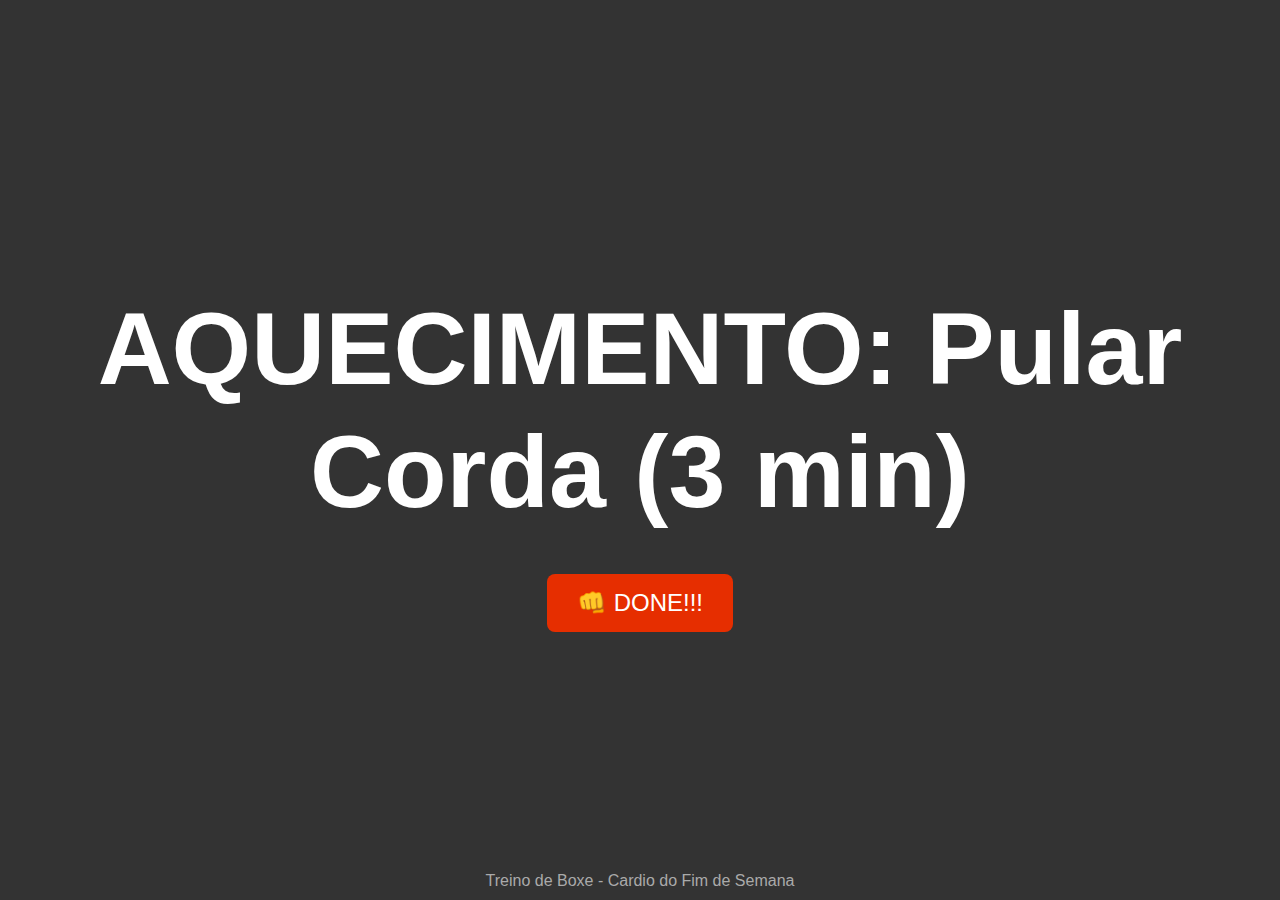
<file: boxe/first_seq.html>
<!DOCTYPE html>
<html lang="pt-BR">
<head>
    <meta charset="UTF-8">
    <meta name="viewport" content="width=device-width, initial-scale=1.0">
    <title>Treino de Boxe</title>
    <link rel="stylesheet" href="boxe_style.css">
    
</head>
<body>

    <div id="container">
        <div id="exercicio-atual"></div>
        <button id="proximo-btn" onclick="proximoExercicio()">&#128074; DONE!!!</button>
    </div>

    <div id="info-rodape">
        Treino de Boxe - Cardio do Fim de Semana
    </div>

    <script>
    const treino = [
        // Aquecimento
        "AQUECIMENTO: Pular Corda (3 min)",
        "AQUECIMENTO: Mobilidade (1 min)",
        "AQUECIMENTO: Shadow Box (1 min)",

        // Round 1
        "ROUND 1 - Sequência 1 (1 min): Direto → Direto",
        "ROUND 1 - L-sit hold (30 seg)",
        "ROUND 1 - Sequência 2 (1 min): Direto → Jab → Hook Mão da frente → Direto",
        "ROUND 1 - V-up → Superman (30 seg)",

        // Round 2
        "ROUND 2 - Sequência 1 (1 min): Gancho Mão da frente → Hook Mão da frente",
        "ROUND 2 - Crunches (30 seg)",
        "ROUND 2 - Sequência 2 (1 min): Direto → Hook Mão da frente → Gancho Mão da frente → Gancho Mão de trás → Jab",
        "ROUND 2 - Prancha Ventral (30 seg)",

        // Round 3
        "ROUND 3 - Sequência 1 (1 min): Hook Mão de trás → Direto",
        "ROUND 3 - Prancha Alta (30 seg)",
        "ROUND 3 - Sequência 2 (1 min): Gancho Mão de trás → Direto → Hook Mão da frente → Gancho Mão de trás → Hook Mão de trás",
        "ROUND 3 - Remador (30 seg)",

        // Round 4
        "ROUND 4 - Sequência 1 (1 min): Gancho Mão de trás → Direto",
        "ROUND 4 - Remador (30 seg)",
        "ROUND 4 - Sequência 2 (1 min): Direto → Gancho Mão da frente → Gancho Mão de trás → Jab → Direto",
        "ROUND 4 - L-sit hold (30 seg)",

        // Round 5
        "ROUND 5 - Sequência 1 (1 min): Hook Mão de trás → Hook Mão da frente",
        "ROUND 5 - Hollow (30 seg)",
        "ROUND 5 - Sequência 2 (1 min): Direto → Gancho Mão da frente → Jab → Jab → Gancho Mão da frente",
        "ROUND 5 - Pêndulo (30 seg)",
        
        // Fim
        "FIM DO TREINO."
    ];

    let indiceAtual = 0;
    let elementoExercicio;
    let elementoBotao;

    // Função para exibir o exercício
    function exibirExercicio(indice) {
        if (!elementoExercicio) return;
        const texto = treino[indice];
        elementoExercicio.innerHTML = texto;
    }

    // Função para passar para o próximo
    function proximoExercicio() {
        if (!elementoExercicio || !elementoBotao) return;

        if (indiceAtual < treino.length - 1) {
            indiceAtual++;
            exibirExercicio(indiceAtual);
            elementoBotao.textContent = 'PRÓXIMO';
        } else if (indiceAtual === treino.length - 1) {
            elementoExercicio.innerHTML = treino[indiceAtual];
            elementoBotao.style.display = 'none';
        }
    }


    document.addEventListener('DOMContentLoaded', (event) => {
        elementoExercicio = document.getElementById('exercicio-atual');
        elementoBotao = document.getElementById('proximo-btn');
        
        if (elementoExercicio && elementoBotao) {
            exibirExercicio(indiceAtual);
            elementoBotao.onclick = proximoExercicio;
        } else {
            console.error("Erro: Elementos 'exercicio-atual' ou 'proximo-btn' não encontrados.");

            // Mensagem de erro
            document.body.innerHTML = '<h1 style="color:red; font-size: 5vw;">ERRO AO CARREGAR A PÁGINA. Por favor, verifique o código HTML.</h1>';
        }
    });
</script>

</body>
</html>

</body>
</html>
</file>
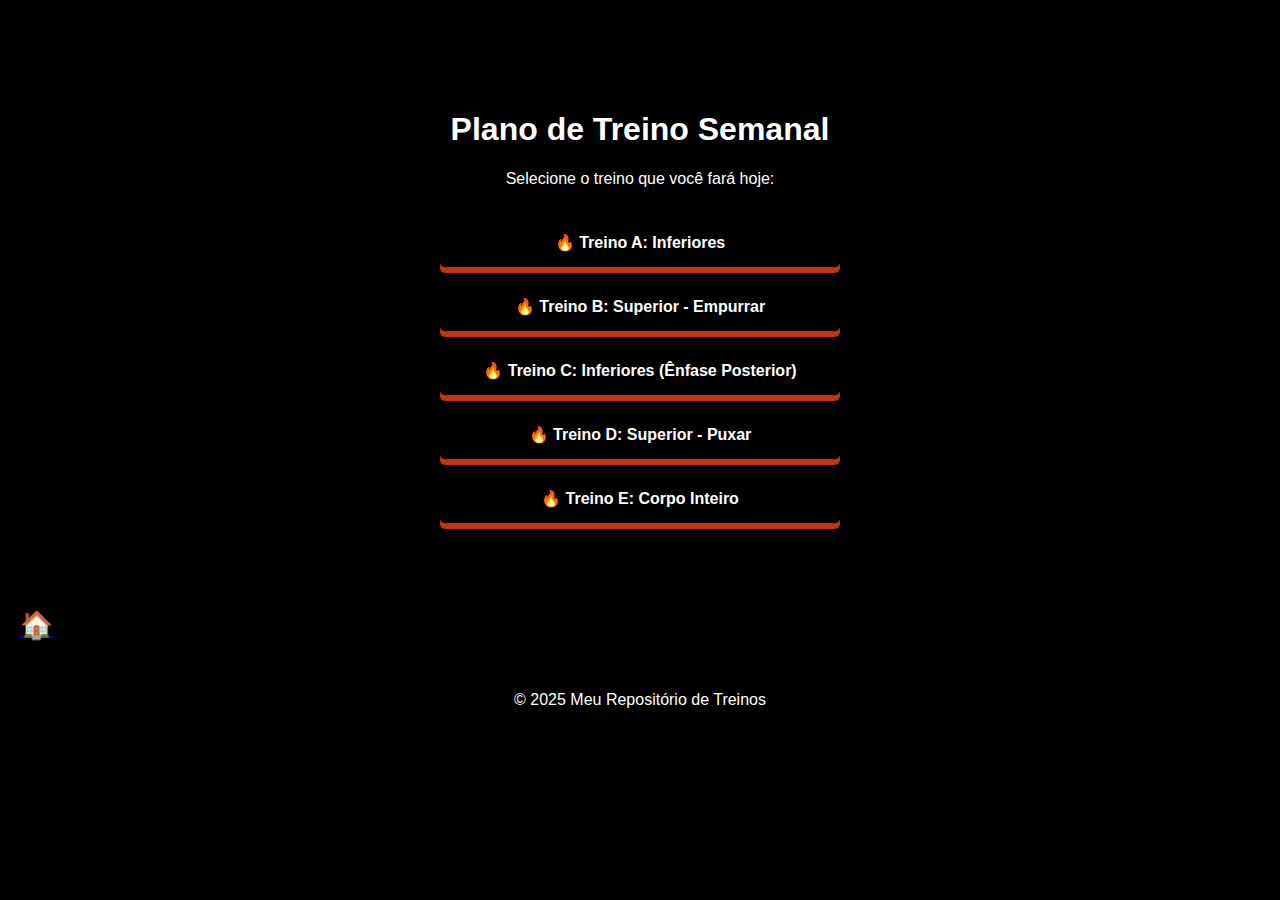
<file: semana_turbo/burn_week.html>
<!DOCTYPE html>
<html lang="pt-br">
<head>
    <meta charset="UTF-8">
    <meta name="viewport" content="width=device-width, initial-scale=1.0"> 
    <title>Plano de Treino Semanal</title>

    <style>
        body {
            background-color: black; 
            background-size: cover;
            background-position: center;
            background-attachment: fixed;
            font-family: sans-serif;
            color: #333;
            margin: 0;
            padding: 20px;
        }

        main {
            max-width: 800px;
            margin: 40px auto;
            padding: 30px;
            border-radius: 10px;
            box-shadow: 0 4px 8px rgba(0, 0, 0, 0.5);
            color: #FFFFFF;
            text-align: center; 
        }

        main p {
            color: #FFFFFF;
        }

        ul {
            list-style: none;
            padding: 0;
            display: flex;
            flex-direction: column;
            gap: 15px;
            margin-top: 30px;
            align-items: center; 
        }

        ul li {
            width: 100%;
            max-width: 400px; 
        }

        ul li a {
            display: block;
            text-decoration: none;
            color: white;
            background-color: transparent; /* Laranja forte */
            padding: 15px 20px;
            border-radius: 5px;
            font-weight: bold;
            text-align: center;
            transition: background-color 0.1s, transform 0.1s, box-shadow 0.1s;
            
            
            box-shadow: 0 6px 0 #BF360C; 
        }

        ul li a:hover {
            background-color: #BF360C; 
        }
        
      
        ul li a:active {
            box-shadow: 0px 2px 0 #BF360C;
            transform: translateY(4px);
        }

        footer p {
            color: white;
            text-align: center;
            margin-top: 50px;
            text-shadow: 0 0 5px rgba(0, 0, 0, 0.7);
        }
    </style>
</head>
<body>
    <main>
        <h1>Plano de Treino Semanal</h1>
        <p>Selecione o treino que você fará hoje:</p>

        <ul>
            <li>
                <a href="bw_a.html">&#x1F525; Treino A: Inferiores</a>
            </li>
            <li>
                <a href="bw_b.html">&#x1F525; Treino B: Superior - Empurrar</a>
            </li>
            <li>
                <a href="bw_c.html">&#x1F525; Treino C: Inferiores (Ênfase Posterior)</a>
            </li>
            <li>
                <a href="bw_d.html">&#x1F525; Treino D: Superior - Puxar</a>
            </li>
            <li>
                <a href="bw_e.html">&#x1F525; Treino E: Corpo Inteiro</a>
            </li>
        </ul>
    </main>

    <footer>
        <a href="../index.html"; style="font-size:20pt";>&#x1F3E0;</a>
        <p>&copy; 2025 Meu Repositório de Treinos</p>
    </footer>
</body>

</html>
</file>
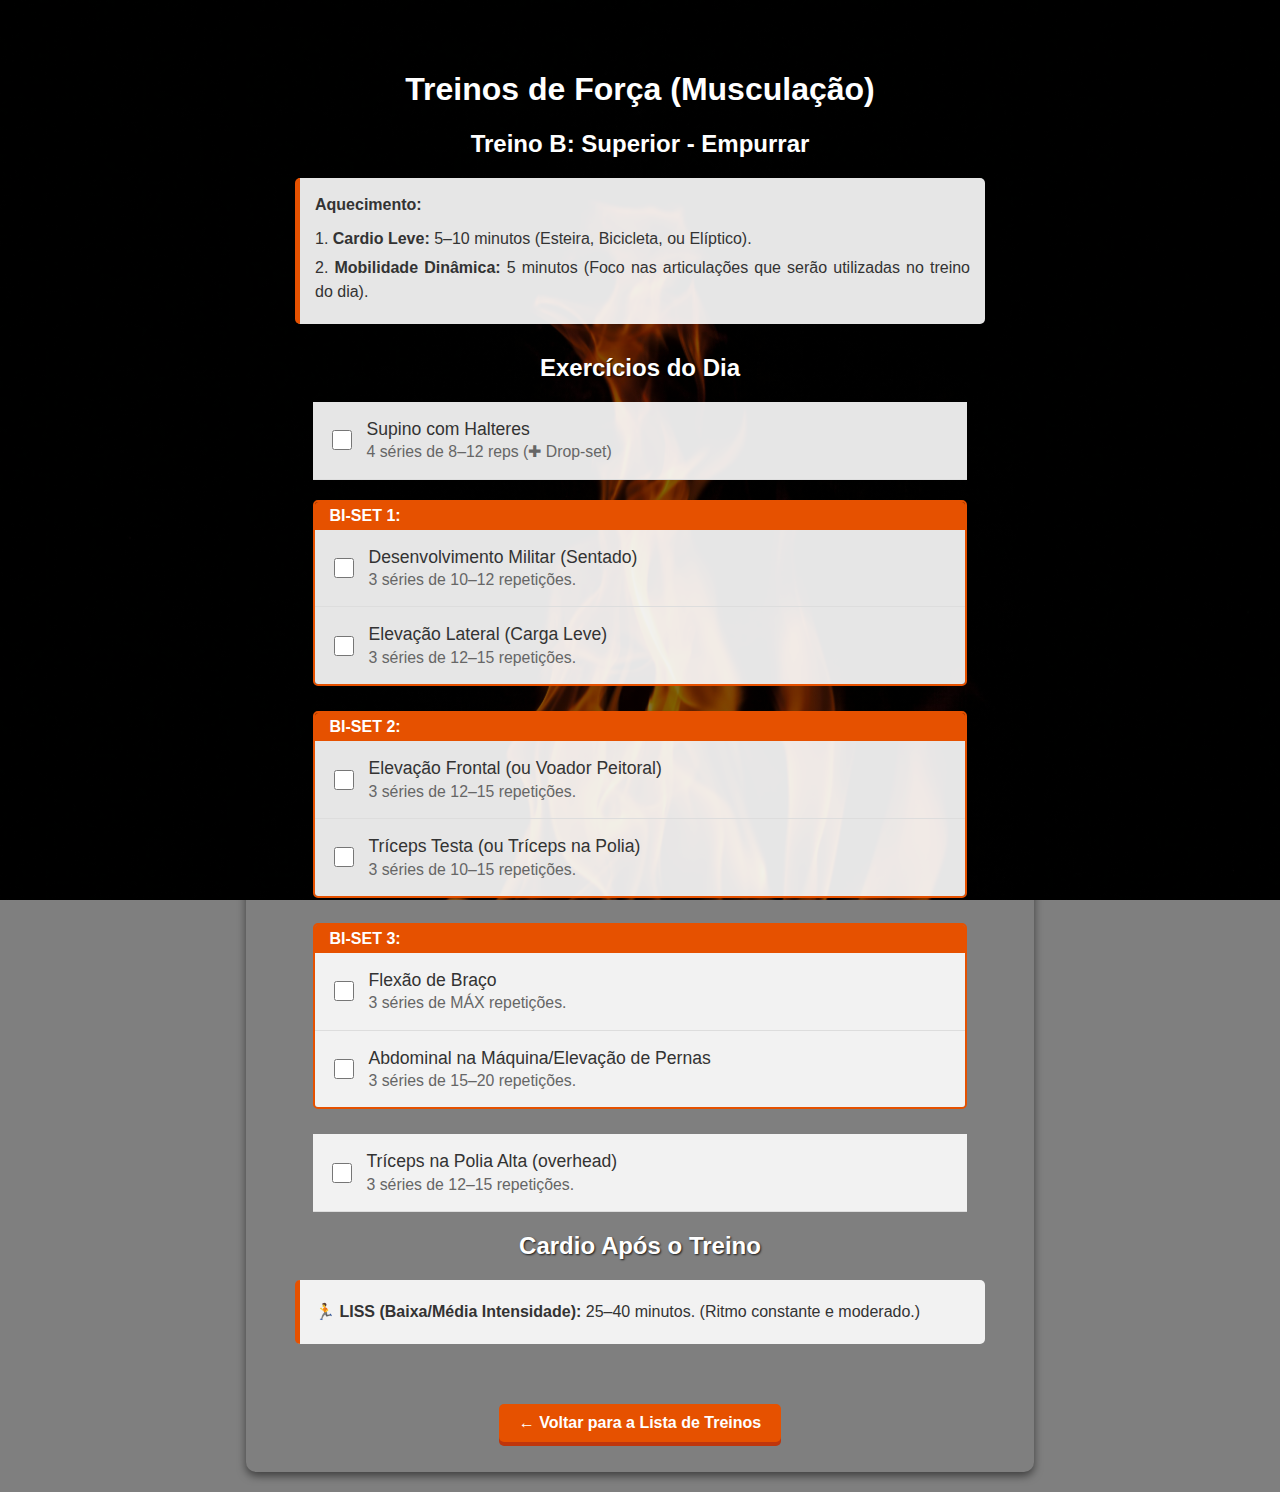
<file: semana_turbo/bw_b.html>
<!DOCTYPE html>
<html lang="pt-br">
<head>
    <meta charset="UTF-8">
    <meta name="viewport" content="width=device-width, initial-scale=1.0">
    <title>Treino B: Superior - Empurrar</title>

    <style>
        body {
            background: linear-gradient(rgba(0, 0, 0, 0.5), rgba(0, 0, 0, 0.5)), 
                        url('fire_1.jpg') no-repeat center center fixed;
            
            background-size: cover;
            font-family: sans-serif;
            color: #333;
            margin: 0;
            padding: 20px;
            min-height: 100vh;
            display: flex;
            flex-direction: column;
            align-items: center;
        }

        .container {
            max-width: 800px;
            margin: auto; 
            padding: 30px;
            border-radius: 10px;
            box-shadow: 0 4px 8px rgba(0, 0, 0, 0.5);
            color: #FFFFFF;
            text-align: center; 
        }

        h1, h2, h4, p {
            color: #FFFFFF;
            text-shadow: 1px 1px 2px rgba(0, 0, 0, 0.8);
        }


        .observacao {
            background-color: rgba(255, 255, 255, 0.90);
            border-radius: 5px;
            padding: 15px;
            margin: 10px auto 30px auto; 
            color: #333;
            text-align: left;
            line-height: 1.5;
            border-left: 5px solid #E65100;
            max-width: 90%;
        }

        .observacao h4 {
            color: #333; 
            text-shadow: none;
            margin-top: 0;
            margin-bottom: 10px;
        }

        .observacao p {
            color: #333;
            text-shadow: none;
            margin: 5px 0;
            text-align: justify;
        }
        
        /* Estilos para lista de exercícios */
        .exercicios-lista {
            list-style: none;
            padding: 0;
            margin-top: 20px;
            margin-left: auto;
            margin-right: auto;
            max-width: 90%;
            text-align: left;
        }

        /* Contêiner que agrupa os dois exercícios de um Bi-Set */
        .biset-container {
            border: 2px solid #E65100; /* Borda laranja para agrupar */
            border-radius: 5px;
            margin-bottom: 25px;
            padding: 0; 
        }

        .biset-container h4 {
            background-color: #E65100;
            color: white;
            padding: 5px 15px;
            margin: 0;
            border-radius: 3px 3px 0 0;
            text-shadow: none;
        }

        .exercicios-lista li {
            background-color: rgba(255, 255, 255, 0.90); 
            padding: 15px;
            margin: 0;
            border-radius: 0; 
            font-size: 1.1em;
            color: #333; 
            border-left: none;
            border-bottom: 1px solid #ddd;
            line-height: 1.4;
            display: flex;
            align-items: center;
        }
        
        .biset-container li:last-child {
            border-bottom: none;
            border-radius: 0 0 3px 3px;
        }
        
        /* Estilos de Checkbox e Tachar */
        li input[type="checkbox"] {
            margin-right: 15px; 
            min-width: 20px; 
            height: 20px;
            cursor: pointer;
        }

        li label {
            flex-grow: 1; 
            cursor: pointer;
        }
        
        li input[type="checkbox"]:checked + label {
            text-decoration: line-through; 
            color: #999;
            transition: color 0.3s;
        }
        
        li input[type="checkbox"]:checked + label .details {
             color: #bbb;
        }
        
        .details {
            display: block; 
            font-size: 0.9em;
            font-weight: normal;
            color: #666; 
        }

        .voltar-btn {
            display: inline-block;
            margin-top: 30px;
            text-decoration: none;
            color: white;
            background-color: #E65100;
            padding: 10px 20px;
            border-radius: 5px;
            font-weight: bold;
            transition: background-color 0.1s, transform 0.1s, box-shadow 0.1s;
            box-shadow: 0 4px 0 #BF360C; 
        }

        .voltar-btn:active {
            box-shadow: 0 1px 0 #BF360C; 
            transform: translateY(3px);
        }
    </style>
</head>
<body>
    <div class="container">
        <h1>Treinos de Força (Musculação)</h1>
        <h2>Treino B: Superior - Empurrar</h2>

        <div class="observacao">
            <h4><strong>Aquecimento:</strong></h4>
            <p>1. <b>Cardio Leve:</b> 5–10 minutos (Esteira, Bicicleta, ou Elíptico).</p>
            <p>2. <b>Mobilidade Dinâmica:</b> 5 minutos (Foco nas articulações que serão utilizadas no treino do dia).</p>
        </div>
        
        <section>
            <h2>Exercícios do Dia</h2>
            <ul class="exercicios-lista">

		<li style="margin-bottom: 20px;">
                    <input type="checkbox" id="ex1_a">
                    <label for="ex1_a">
                        Supino com Halteres
                        <span class="details">4 séries de 8–12 reps (&#x271A; Drop-set)</span>
                    </label>
                </li>
                

                <div class="biset-container">
                    <h4>BI-SET 1:</h4>
                    <li>
                        <input type="checkbox" id="ex_b1a">
                        <label for="ex_b1a">
                            Desenvolvimento Militar (Sentado)
                            <span class="details">3 séries de 10–12 repetições.</span>
                        </label>
                    </li>
                    <li>
                        <input type="checkbox" id="ex_b1b">
                        <label for="ex_b1b">
                            Elevação Lateral (Carga Leve)
                            <span class="details">3 séries de 12–15 repetições.</span>
                        </label>
                    </li>
                </div>

                <div class="biset-container">
                    <h4>BI-SET 2:</h4>
                    <li>
                        <input type="checkbox" id="ex_b2a">
                        <label for="ex_b2a">
                            Elevação Frontal (ou Voador Peitoral)
                            <span class="details">3 séries de 12–15 repetições.</span>
                        </label>
                    </li>
                    <li>
                        <input type="checkbox" id="ex_b2b">
                        <label for="ex_b2b">
                            Tríceps Testa (ou Tríceps na Polia)
                            <span class="details">3 séries de 10–15 repetições.</span>
                        </label>
                    </li>
                </div>

                <div class="biset-container">
                    <h4>BI-SET 3:</h4>
                    <li>
                        <input type="checkbox" id="ex_b3a">
                        <label for="ex_b3a">
                            Flexão de Braço
                            <span class="details">3 séries de MÁX repetições.</span>
                        </label>
                    </li>
                    <li>
                        <input type="checkbox" id="ex_b3b">
                        <label for="ex_b3b">
                            Abdominal na Máquina/Elevação de Pernas
                            <span class="details">3 séries de 15–20 repetições.</span>
                        </label>
                    </li>
                </div>
                
                <li style="margin-bottom: 10px;">
                    <input type="checkbox" id="ex5">
                    <label for="ex5">
                        Tríceps na Polia Alta (overhead)
                        <span class="details">3 séries de 12–15 repetições.</span>
                    </label>
                </li>
            </ul>
        </section>

        <h2>Cardio Após o Treino</h2>
        <div class="observacao">

            <p>&#127939; <b>LISS (Baixa/Média Intensidade):</b> 25–40 minutos. (Ritmo constante e moderado.)</p>

        </div>
        
        <a href="index.html" class="voltar-btn">← Voltar para a Lista de Treinos</a>
    </div>

</body>
</html>
</file>
<file: styles_subpages.css>
/*PÁGINAS ESTÁTICAS:*/
body {
    background-color: #212121;
    background-size: cover;
    font-family: sans-serif;
    color: #E0E0E0;
    margin: 0;
    padding: 10px;
    min-height: 100vh;
    display: flex;
    flex-direction: column;
    align-items: flex-start;
}

.container {
    max-width: 98%;
    margin: 0 auto;
    padding: 10px;
    border-radius: 8px;
    box-shadow: 0 4px 10px rgba(0, 0, 0, 0.4);
    color: #FFFFFF;
    text-align: center;
}

h1, h2, h4, p {
    color: #FFFFFF;
    text-shadow: 1px 1px 1px rgba(0, 0, 0, 0.5);
}

/* LISTA DE EXERCÍCIOS PRINCIPAL (#listaExercicios) */
#listaExercicios {
    width: 100%;
    max-width: 100%;
    margin: 10px 0;
    text-align: left;
}

#listaExercicios > div {
    margin-bottom: 25px;
    padding: 8px;
    background-color: rgba(255, 255, 255, 0.08);
    border-radius: 10px;
    border-left: 5px solid #FF9800;
}

#listaExercicios h4 {
    color: #FFB300;
    text-shadow: none;
    margin-top: 0;
    font-size: 1.3em;
    border-bottom: 1px solid rgba(255, 255, 255, 0.2);
    padding-bottom: 8px;
    margin-bottom: 10px;
    font-weight: bold;
}


/* --- Estilos para o Histórico e Alertas --- */
.historico-registro {
    font-size: 0.95em;
    line-height: 1.5;
    padding-left: 5px;
    margin: 8px 0;
    color: #cccccc;
}

.historico-registro.ultimo {
    color: #FFFFFF;
    font-weight: bold;
    background-color: rgba(0, 200, 83, 0.2);
    border-left: 3px solid #4CAF50;
    padding: 5px;
    border-radius: 4px;
}

.historico-registro.penultimo {
    color: #BDBDBD;
    font-style: italic;
    background-color: rgba(255, 255, 255, 0.05);
    border-left: 3px solid #AAAAAA;
    padding: 5px;
    border-radius: 4px;
}

.alerta-progresso {
    color: white;
    background-color: rgba(255, 60, 60, 0.8);
    padding: 8px;
    border: 1px solid #FF5252;
    font-weight: bold;
    margin-top: 15px;
    text-align: center;
    border-radius: 6px;
    font-size: 1.1em;
}

.alerta-sem-registro {
    color: #FF9800;
    background-color: rgba(255, 152, 0, 0.15);
    padding: 8px;
    border: 1px solid #FF9800;
    font-weight: bold;
    margin-top: 10px;
    border-radius: 6px;
}

#listaExercicios hr {
    border: 0;
    height: 1px;
    background-color: rgba(255, 255, 255, 0.15);
    margin: 10px 0;
}


/* Estilo para as Observações (Aquecimento e Cardio) */
.observacao {
    background-color: rgba(255, 255, 255, 0.95);
    border-radius: 5px;
    padding: 10px;
    margin: 10px 0;
    color: #424242;
    text-align: left;
    line-height: 1.6;
    border-left: 5px solid #FF9800;
    max-width: 100%;
}

.observacao h4 {
    color: #424242;
    text-shadow: none;
    margin-top: 0;
    margin-bottom: 10px;
}

.observacao p {
    color: #424242;
    text-shadow: none;
    margin: 5px 0;
    text-align: justify;
}

/* Estilos para lista de exercícios */
.exercicios-lista {
    list-style: none;
    padding: 0;
    margin: 20px 0;
    max-width: 100%;
    text-align: left;
}

.exercicios-lista li {
    background-color: rgba(255, 255, 255, 0.95);
    padding: 10px;
    margin-bottom: 10px;
    border-radius: 4px;
    font-size: 1.1em;
    color: #424242;
    border-left: 7px solid #FF9800;
    line-height: 1.5;
    display: flex;
    align-items: center;
}

/* Estilos de Checkbox e Tachar */
li input[type="checkbox"] {
    margin-right: 10px;
    min-width: 24px;
    height: 24px;
    cursor: pointer;
}

li label {
    flex-grow: 1;
    cursor: pointer;
}

li input[type="checkbox"]:checked + label {
    text-decoration: line-through;
    color: #999;
    transition: color 0.3s;
}

li input[type="checkbox"]:checked + label .details {
    color: #bbb;
}

.details {
    display: block;
    font-size: 0.9em;
    font-weight: normal;
    color: #757575;
}

.details_ {
    display: block;
    font-size: 0.7em;
    font-weight: normal;
    color:#D35400;
    text-indent: 10px;
}

.voltar-btn {
    display: inline-block;
    margin-top: 30px;
    text-decoration: none;
    color: white;
    background-color: #FF9800;
    padding: 12px 25px;
    border-radius: 5px;
    font-weight: bold;
    transition: background-color 0.1s, transform 0.1s, box-shadow 0.1s;
    box-shadow: 0 4px 0 #F57C00;
}

.voltar-btn:active {
    box-shadow: 0 1px 0 #F57C00;
    transform: translateY(3px);
}

/* Contêiner que agrupa os dois exercícios de um Bi-Set */
.biset-container {
    border: 2px solid #FF9800;
    border-radius: 8px;
    margin-bottom: 25px;
    padding: 0; 
    text-align: left;
    width: 100%;
}

.biset-container h4 {
    color: white;
    padding: 5px 10px; 
    margin: 0;
    border-radius: 6px 6px 0 0;
    text-shadow: none;
}

.exercicios-lista-biset li {
    background-color: rgba(255, 255, 255, 0.08);
    padding: 8px 10px;
    margin: 0;
    border-radius: 0;
    font-size: 1.1em;
    color: #E0E0E0;
    border-left: none;
    border-bottom: 1px solid rgba(255, 255, 255, 0.1);
    line-height: 1.5;
    display: flex;
    align-items: flex-start;
    text-align: left;   
}

.biset-container li:last-child {
    border-bottom: none;
    border-radius: 0 0 6px 6px;
}
</file>
<file: boxe/boxe_style.css>
body {
            display: flex;
            flex-direction: column;
            justify-content: center;
            align-items: center;
            height: 100vh;
            margin: 0;
            font-family: sans-serif;
            background-color: #333;
            color: #f0f0f0; 
            padding: 10px;
            box-sizing: border-box;
        }
        #container {
            display: flex;
            flex-direction: column;
            justify-content: center;
            align-items: center;
            width: 100%;
            height: 80%; 
        }
        #exercicio-atual {
            font-size: 8vw;
            font-weight: bold;
            text-align: center;
            color: #fff;
            padding: 20px;
            max-width: 90%;
            word-wrap: break-word;
            line-height: 1.2;
            min-height: 100px;
        }
        #proximo-btn {
            padding: 15px 30px;
            font-size: 1.5em;
            cursor: pointer;
            background-color: #e62e00;
            color: white;
            border: none;
            border-radius: 8px;
            margin-top: 20px;
            transition: background-color 0.3s;
        }
        #proximo-btn:hover {
            background-color: #cc2800;
        }
        #info-rodape {
            position: absolute;
            bottom: 10px;
            font-size: 1em;
            color: #aaa;
        }

        @media (max-width: 600px) {
            #exercicio-atual {
                font-size: 10vw;
            }
            #proximo-btn {
                font-size: 1.2em;
                padding: 10px 20px;
            }
        }
</file>
